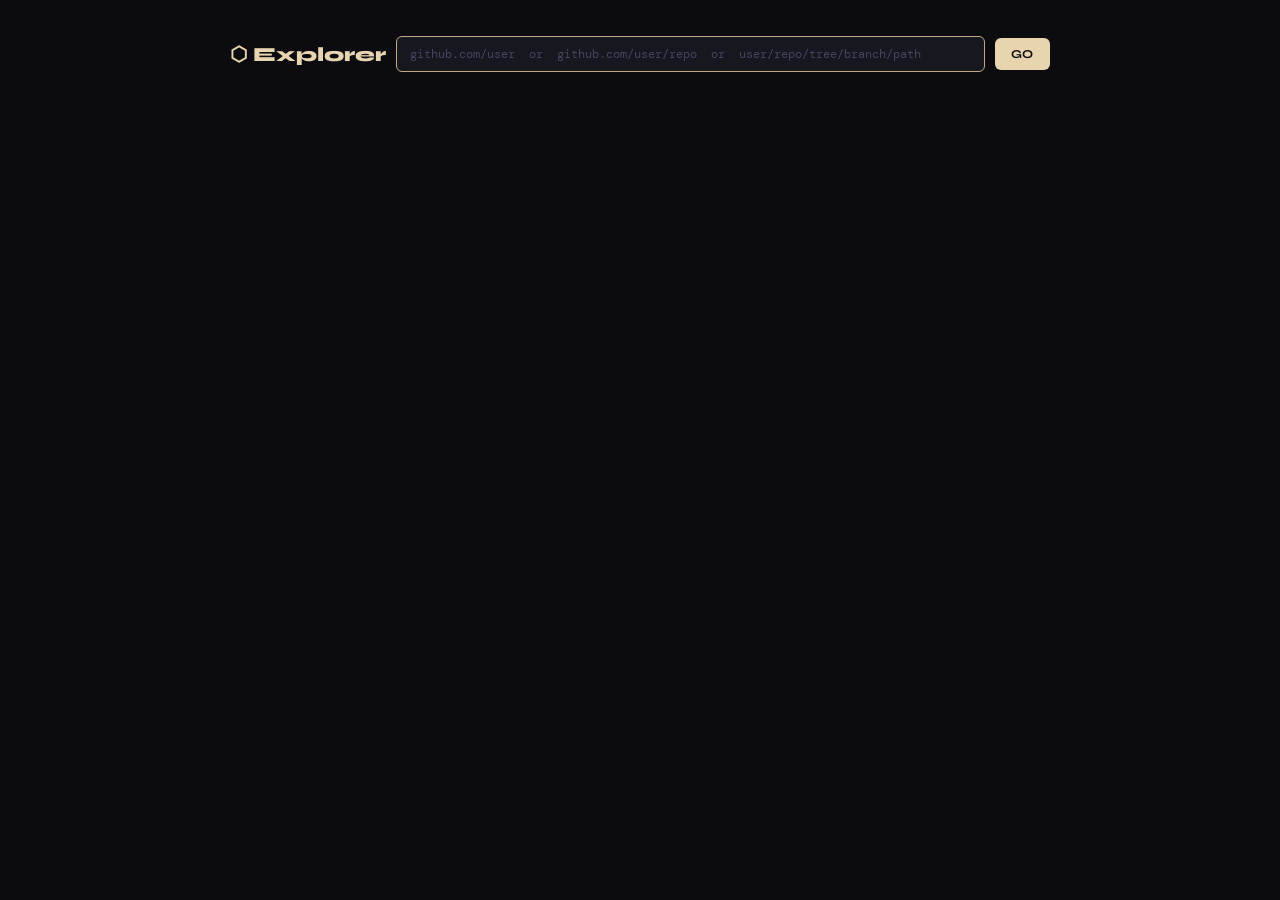
<file: index.html>
<!DOCTYPE html>
<html lang="en">
<head>
<meta charset="UTF-8">
<meta name="viewport" content="width=device-width, initial-scale=1.0">
<title>GitHub Explorer</title>
<link href="https://fonts.googleapis.com/css2?family=DM+Mono:wght@400;500&family=Syne:wght@700;800&display=swap" rel="stylesheet">
<style>
*,*::before,*::after{box-sizing:border-box;margin:0;padding:0}
:root{
  --bg:#0b0b10;--surface:#111118;--card:#17171f;--card-h:#1e1e2a;
  --border:#252535;--border-h:#454565;
  --accent:#e8d5b0;--accent2:#c4a882;
  --text:#f0ede8;--muted:#8a8799;--dim:#444460;
  --blue:#4a8fd4;--green:#5ab87a;--red:#d45a4a;--yellow:#d4a84a;--purple:#9a7ad4;--teal:#4ab8b8;
  --font-head:'Syne',sans-serif;--font-mono:'DM Mono',monospace;
}
body{background:var(--bg);color:var(--text);font-family:var(--font-mono);min-height:100vh;display:flex;flex-direction:column;align-items:center;padding:36px 16px 80px}
.wrap{width:100%;max-width:820px}

/* top bar */
.topbar{display:flex;align-items:center;gap:10px;margin-bottom:28px}
.logo{font-family:var(--font-head);font-size:20px;font-weight:800;color:var(--accent);white-space:nowrap}
.url-input{flex:1;background:var(--card);border:1px solid var(--border);color:var(--text);font-family:var(--font-mono);font-size:12px;padding:9px 13px;border-radius:6px;outline:none;transition:border-color .18s;min-width:0}
.url-input::placeholder{color:var(--dim)}
.url-input:focus{border-color:var(--accent2)}
.go-btn{background:var(--accent);color:#0b0b10;border:none;font-family:var(--font-head);font-size:12px;font-weight:700;letter-spacing:.05em;text-transform:uppercase;padding:9px 16px;border-radius:6px;cursor:pointer;white-space:nowrap;transition:background .15s,transform .1s;flex-shrink:0}
.go-btn:hover{background:var(--accent2)}
.go-btn:active{transform:scale(.97)}
.go-btn:disabled{opacity:.4;cursor:not-allowed;transform:none}

/* breadcrumb */
.breadcrumb{display:flex;align-items:center;flex-wrap:wrap;gap:2px;margin-bottom:16px;font-size:12px;color:var(--muted);min-height:22px}
.crumb{color:var(--muted);cursor:pointer;padding:2px 4px;border-radius:3px;transition:color .15s}
.crumb:hover{color:var(--accent)}
.crumb.active{color:var(--text);cursor:default;pointer-events:none}
.crumb-sep{color:var(--dim);padding:0 2px;user-select:none}

/* status */
.status{display:flex;align-items:center;gap:8px;font-size:12px;color:var(--muted);margin-bottom:14px;min-height:20px}
.dot{width:6px;height:6px;border-radius:50%;background:var(--dim);flex-shrink:0}
.dot.spin{background:var(--accent2);animation:pulse 1s infinite}
.dot.ok{background:var(--green)}
.dot.err{background:var(--red)}
@keyframes pulse{0%,100%{opacity:1}50%{opacity:.25}}

/* error */
.err-box{background:#1a0f0f;border:1px solid #4a1a1a;color:#e87878;border-radius:6px;padding:11px 14px;font-size:12px;margin-bottom:14px;display:none}
.err-box.show{display:block}

/* toolbar */
.toolbar{display:flex;align-items:center;justify-content:space-between;margin-bottom:10px}
.item-count{font-size:12px;color:var(--muted)}
.sort-wrap{display:flex;gap:6px}
.sort-btn{background:none;border:1px solid var(--border);color:var(--muted);font-family:var(--font-mono);font-size:11px;padding:4px 9px;border-radius:4px;cursor:pointer;transition:border-color .15s,color .15s}
.sort-btn.active{border-color:var(--border-h);color:var(--text)}
.sort-btn:hover{border-color:var(--border-h);color:var(--text)}

/* file list table */
.file-table{width:100%;border-collapse:collapse;font-size:13px}
.file-table thead tr{border-bottom:1px solid var(--border)}
.file-table th{text-align:left;font-size:11px;letter-spacing:.08em;text-transform:uppercase;color:var(--dim);padding:6px 10px 8px;font-weight:400}
.file-table th:last-child{text-align:right}
.file-table tbody tr{border-bottom:1px solid var(--border);transition:background .12s;cursor:pointer;animation:fadeUp .2s ease both}
.file-table tbody tr:last-child{border-bottom:none}
.file-table tbody tr:hover{background:var(--card-h)}
.file-table td{padding:9px 10px;vertical-align:middle}
.file-table td:last-child{text-align:right;white-space:nowrap}
@keyframes fadeUp{from{opacity:0;transform:translateY(4px)}to{opacity:1;transform:translateY(0)}}

/* icon cell */
.icon-cell{width:32px;padding-right:4px!important}
.ficon{width:22px;height:22px;border-radius:4px;display:flex;align-items:center;justify-content:center;flex-shrink:0;font-size:13px}

/* name cell */
.fname{font-size:13px;color:var(--text);white-space:nowrap;overflow:hidden;text-overflow:ellipsis;max-width:360px}
.fname.folder{color:var(--blue);font-weight:500}
.fsize{font-size:11px;color:var(--muted)}

/* actions */
.actions{display:flex;gap:5px;justify-content:flex-end}
.abtn{background:var(--surface);border:1px solid var(--border);color:var(--muted);font-family:var(--font-mono);font-size:11px;padding:4px 9px;border-radius:4px;cursor:pointer;text-decoration:none;display:inline-flex;align-items:center;gap:3px;transition:border-color .15s,color .15s;white-space:nowrap}
.abtn:hover{border-color:var(--border-h);color:var(--text)}
.abtn.dl{background:#1e1a0f;border-color:#4a3e20;color:var(--accent2)}
.abtn.dl:hover{border-color:var(--accent);color:var(--accent)}

/* empty */
.empty{text-align:center;padding:60px 0;color:var(--dim);font-size:13px}
.empty-icon{font-size:32px;margin-bottom:10px;opacity:.35}

/* viewer modal */
.modal-bg{position:fixed;inset:0;background:rgba(0,0,0,.82);display:flex;align-items:center;justify-content:center;z-index:1000;padding:20px}
.modal{background:var(--card);border:1px solid var(--border);border-radius:10px;width:100%;max-width:900px;height:90vh;display:flex;flex-direction:column;overflow:hidden}
.modal-head{display:flex;align-items:center;justify-content:space-between;padding:12px 16px;border-bottom:1px solid var(--border);flex-shrink:0;gap:12px}
.modal-title{font-size:13px;color:var(--text);white-space:nowrap;overflow:hidden;text-overflow:ellipsis;flex:1}
.modal-actions{display:flex;gap:6px;flex-shrink:0}
.close-btn{background:none;border:1px solid var(--border);color:var(--muted);font-family:var(--font-mono);font-size:18px;width:30px;height:30px;border-radius:4px;cursor:pointer;display:flex;align-items:center;justify-content:center;flex-shrink:0;transition:border-color .15s,color .15s;line-height:1}
.close-btn:hover{border-color:var(--border-h);color:var(--text)}
.modal-body{flex:1;overflow:auto;display:flex;flex-direction:column;min-height:0}
.modal-body iframe{width:100%;height:100%;border:none;flex:1}
.modal-body img{max-width:100%;max-height:100%;object-fit:contain;display:block;margin:auto;padding:16px}
.modal-body pre{padding:20px;font-size:12px;line-height:1.6;color:var(--text);white-space:pre-wrap;word-break:break-word;overflow:auto;flex:1}
.modal-loading{display:flex;align-items:center;justify-content:center;flex:1;color:var(--muted);font-size:13px;gap:8px}

/* table container with border */
.table-wrap{border:1px solid var(--border);border-radius:8px;overflow:hidden;background:var(--card)}

@media(max-width:540px){
  .topbar{flex-wrap:wrap}
  .fname{max-width:180px}
  .fsize{display:none}
  .actions .abtn:not(.dl){display:none}
}
</style>
</head>
<body>
<div class="wrap">

  <!-- top bar -->
  <div class="topbar">
    <div class="logo">⬡ Explorer</div>
    <input class="url-input" id="url-input" type="text" placeholder="github.com/user  or  github.com/user/repo  or  user/repo/tree/branch/path" spellcheck="false" autocomplete="off"/>
    <button class="go-btn" id="go-btn" onclick="goUrl()">Go</button>
  </div>

  <!-- breadcrumb -->
  <div class="breadcrumb" id="breadcrumb"></div>

  <!-- status -->
  <div class="status" id="status" style="display:none">
    <div class="dot spin" id="dot"></div>
    <span id="status-txt"></span>
  </div>

  <!-- error -->
  <div class="err-box" id="err-box"></div>

  <!-- toolbar -->
  <div class="toolbar" id="toolbar" style="display:none">
    <div class="item-count" id="item-count"></div>
    <div class="sort-wrap">
      <button class="sort-btn active" id="sort-name" onclick="sortBy('name')">Name</button>
      <button class="sort-btn" id="sort-size" onclick="sortBy('size')">Size</button>
      <button class="sort-btn" id="sort-type" onclick="sortBy('type')">Type</button>
    </div>
  </div>

  <!-- file list -->
  <div class="table-wrap" id="table-wrap" style="display:none">
    <table class="file-table">
      <thead><tr>
        <th class="icon-cell"></th>
        <th>Name</th>
        <th>Size</th>
        <th>Actions</th>
      </tr></thead>
      <tbody id="file-tbody"></tbody>
    </table>
    <div class="empty" id="empty" style="display:none">
      <div class="empty-icon">📂</div>
      <div>This directory is empty.</div>
    </div>
  </div>
</div>

<!-- viewer modal -->
<div class="modal-bg" id="modal" style="display:none" onclick="closeModal(event)">
  <div class="modal">
    <div class="modal-head">
      <div class="modal-title" id="modal-title"></div>
      <div class="modal-actions">
        <a class="abtn" id="modal-newtab" href="#" target="_blank" rel="noopener" style="display:none">↗ Open</a>
        <a class="abtn dl" id="modal-dl" href="#" target="_blank" rel="noopener" download>↓ Download</a>
        <button class="close-btn" onclick="closeModalDirect()">×</button>
      </div>
    </div>
    <div class="modal-body" id="modal-body">
      <div class="modal-loading"><span>Loading…</span></div>
    </div>
  </div>
</div>

<script>
// ── state ──────────────────────────────────────────────────────────────────
// mode: 'user' = listing repos for an owner, 'repo' = browsing a repo
let state = { mode:'repo', owner:'', repo:'', branch:'HEAD', path:'' };
let allItems = [];
let sortKey = 'name';
let sortDir = 1; // 1=asc -1=desc

// ── file type helpers ──────────────────────────────────────────────────────
const EXT = {
  pdf:  { label:'PDF',   color:'#d45a4a', bg:'#200f0f', border:'#5a2020', icon:'📄' },
  jpg:  { label:'IMG',   color:'#d4a84a', bg:'#1e1700', border:'#4a3800', icon:'🖼️' },
  jpeg: { label:'IMG',   color:'#d4a84a', bg:'#1e1700', border:'#4a3800', icon:'🖼️' },
  png:  { label:'IMG',   color:'#d4a84a', bg:'#1e1700', border:'#4a3800', icon:'🖼️' },
  gif:  { label:'IMG',   color:'#d4a84a', bg:'#1e1700', border:'#4a3800', icon:'🖼️' },
  webp: { label:'IMG',   color:'#d4a84a', bg:'#1e1700', border:'#4a3800', icon:'🖼️' },
  svg:  { label:'SVG',   color:'#9a7ad4', bg:'#130f1e', border:'#3a2860', icon:'🎨' },
  html: { label:'HTML',  color:'#d45a4a', bg:'#200f0f', border:'#5a2020', icon:'🌐' },
  htm:  { label:'HTML',  color:'#d45a4a', bg:'#200f0f', border:'#5a2020', icon:'🌐' },
  txt:  { label:'TXT',   color:'#8a8799', bg:'#111118', border:'#2a2a3a', icon:'📝' },
  md:   { label:'MD',    color:'#5ab87a', bg:'#0f1a12', border:'#204a28', icon:'📝' },
  json: { label:'JSON',  color:'#d4a84a', bg:'#1e1700', border:'#4a3800', icon:'{ }' },
  js:   { label:'JS',    color:'#d4a84a', bg:'#1e1700', border:'#4a3800', icon:'JS'  },
  css:  { label:'CSS',   color:'#4a8fd4', bg:'#0f1520', border:'#1e3a5a', icon:'CSS' },
  py:   { label:'PY',    color:'#4ab8b8', bg:'#0f1a1a', border:'#1e4a4a', icon:'🐍' },
  mp4:  { label:'VIDEO', color:'#9a7ad4', bg:'#130f1e', border:'#3a2860', icon:'🎬' },
  mp3:  { label:'AUDIO', color:'#9a7ad4', bg:'#130f1e', border:'#3a2860', icon:'🎵' },
};

function getExt(name) { return (name.split('.').pop() || '').toLowerCase(); }

function fileInfo(name) {
  const ext = getExt(name);
  return EXT[ext] || { label: ext.toUpperCase() || 'FILE', color:'#8a8799', bg:'#111118', border:'#2a2a3a', icon:'📄' };
}

function canView(name) {
  const e = getExt(name);
  return ['pdf','jpg','jpeg','png','gif','webp','svg','html','htm','txt','md','json','js','css','py','ts','xml','csv'].includes(e);
}

function isImage(name) { return ['jpg','jpeg','png','gif','webp','svg'].includes(getExt(name)); }
function isText(name) { return ['txt','md','json','js','css','py','ts','xml','csv','sh','yaml','yml','toml','ini','env'].includes(getExt(name)); }
function isPdf(name) { return getExt(name) === 'pdf'; }
function isHtml(name) { return ['html','htm'].includes(getExt(name)); }

function fmt(bytes) {
  if (!bytes) return '—';
  if (bytes < 1024) return bytes + ' B';
  if (bytes < 1048576) return (bytes/1024).toFixed(1) + ' KB';
  return (bytes/1048576).toFixed(2) + ' MB';
}

// ── URL parsing ────────────────────────────────────────────────────────────
function parseUrl(input) {
  if (!input) return null;
  input = input.trim().replace(/\/$/, '');
  const clean = input
    .replace(/^https?:\/\/(www\.)?github\.com\//, '')
    .replace(/^github\.com\//, '');
  const treeM = clean.match(/^([^/]+)\/([^/]+)\/tree\/([^/]+)\/?(.*)$/);
  if (treeM) return { mode:'repo', owner:treeM[1], repo:treeM[2], branch:treeM[3], path:treeM[4]||'' };
  const repoM = clean.match(/^([^/]+)\/([^/]+)$/);
  if (repoM) return { mode:'repo', owner:repoM[1], repo:repoM[2], branch:'HEAD', path:'' };
  const userM = clean.match(/^([^/]+)$/);
  if (userM) return { mode:'user', owner:userM[1], repo:'', branch:'HEAD', path:'' };
  return null;
}

function autoDetect() {
  const loc = window.location;
  const ghio = loc.hostname.match(/^([^.]+)\.github\.io$/);
  if (ghio) {
    const owner = ghio[1];
    const parts = loc.pathname.replace(/^\//, '').split('/');
    const repo = parts[0] || '';
    const dirParts = parts.slice(1, -1);
    return { owner, repo, branch:'HEAD', path: dirParts.join('/') };
  }
  if (loc.hostname === 'raw.githubusercontent.com') {
    const parts = loc.pathname.replace(/^\//, '').split('/');
    return { owner:parts[0], repo:parts[1], branch:parts[2], path: parts.slice(3,-1).join('/') };
  }
  return null;
}

// ── status helpers ─────────────────────────────────────────────────────────
function setStatus(state_, txt) {
  const s = document.getElementById('status');
  s.style.display = 'flex';
  document.getElementById('dot').className = 'dot ' + state_;
  document.getElementById('status-txt').textContent = txt;
}
function hideStatus() { document.getElementById('status').style.display = 'none'; }
function showErr(msg) { const b=document.getElementById('err-box'); b.textContent=msg; b.classList.add('show'); }
function clearErr() { document.getElementById('err-box').classList.remove('show'); }

// ── breadcrumb ─────────────────────────────────────────────────────────────
function renderBreadcrumb() {
  const bc = document.getElementById('breadcrumb');
  bc.innerHTML = '';
  const parts = [];

  // owner crumb — always clickable (goes to user repos view)
  parts.push({ label: state.owner, action: () => loadUser() });

  if (state.mode === 'repo') {
    // repo crumb
    parts.push({ label: state.repo, action: () => { state.path = ''; loadDir(); } });
    if (state.path) {
      const segs = state.path.split('/').filter(Boolean);
      let built = '';
      segs.forEach(seg => {
        built = built ? built + '/' + seg : seg;
        const p = built;
        parts.push({ label: seg, action: () => navigate(p) });
      });
    }
  }

  parts.forEach((p, i) => {
    const span = document.createElement('span');
    span.textContent = p.label;
    if (i === parts.length - 1) {
      span.className = 'crumb active';
    } else {
      span.className = 'crumb';
      span.onclick = p.action;
    }
    bc.appendChild(span);
    if (i < parts.length - 1) {
      const sep = document.createElement('span');
      sep.className = 'crumb-sep';
      sep.textContent = '/';
      bc.appendChild(sep);
    }
  });
}

// ── sorting ────────────────────────────────────────────────────────────────
function sortBy(key) {
  if (sortKey === key) sortDir *= -1;
  else { sortKey = key; sortDir = 1; }
  ['name','size','type'].forEach(k => {
    document.getElementById('sort-'+k).classList.toggle('active', k === key);
  });
  renderItems();
}

function sortedItems() {
  if (state.mode === 'user') {
    return [...allItems].sort((a, b) => {
      if (sortKey === 'name') return sortDir * a.name.localeCompare(b.name);
      if (sortKey === 'size') return sortDir * ((a.stargazers_count||0) - (b.stargazers_count||0));
      if (sortKey === 'type') return sortDir * (a.language||'').localeCompare(b.language||'');
      return 0;
    });
  }
  return [...allItems].sort((a, b) => {
    // folders always first
    if (a.type !== b.type) return a.type === 'dir' ? -1 : 1;
    if (sortKey === 'name') return sortDir * a.name.localeCompare(b.name);
    if (sortKey === 'size') return sortDir * ((a.size||0) - (b.size||0));
    if (sortKey === 'type') {
      const ea = a.type === 'dir' ? '' : getExt(a.name);
      const eb = b.type === 'dir' ? '' : getExt(b.name);
      return sortDir * ea.localeCompare(eb);
    }
    return 0;
  });
}

// ── render items ───────────────────────────────────────────────────────────
function renderItems() {
  const tbody = document.getElementById('file-tbody');
  tbody.innerHTML = '';
  const items = sortedItems();

  document.getElementById('item-count').textContent =
    items.length + ' item' + (items.length !== 1 ? 's' : '');

  if (items.length === 0) {
    document.getElementById('empty').style.display = 'block';
    return;
  }
  document.getElementById('empty').style.display = 'none';

  // "go up" row
  if (state.mode === 'user') {
    // no up row at user level
  } else if (state.path) {
    // go up within repo
    const upParts = state.path.split('/').filter(Boolean);
    upParts.pop();
    const upPath = upParts.join('/');
    const tr = document.createElement('tr');
    tr.style.animationDelay = '0ms';
    tr.innerHTML = `
      <td class="icon-cell"><div class="ficon" style="font-size:16px">⬆️</div></td>
      <td><div class="fname folder">..</div></td>
      <td><span class="fsize">Parent folder</span></td>
      <td></td>
    `;
    tr.onclick = () => navigate(upPath);
    tbody.appendChild(tr);
  } else {
    // at repo root — go up to user repos
    const tr = document.createElement('tr');
    tr.style.animationDelay = '0ms';
    tr.innerHTML = `
      <td class="icon-cell"><div class="ficon" style="font-size:16px">⬆️</div></td>
      <td><div class="fname folder">..</div></td>
      <td><span class="fsize">${state.owner}</span></td>
      <td></td>
    `;
    tr.onclick = () => loadUser();
    tbody.appendChild(tr);
  }

  items.forEach((item, i) => {
    const tr = document.createElement('tr');
    tr.style.animationDelay = (i * 20) + 'ms';

    if (state.mode === 'user') {
      // repo listing row
      const desc = item.description ? `<span class="fsize" style="display:block;margin-top:2px;white-space:normal;max-width:340px">${item.description}</span>` : '';
      const lang = item.language ? `<span class="fsize">${item.language}</span>` : '<span class="fsize">—</span>';
      tr.innerHTML = `
        <td class="icon-cell"><div class="ficon" style="font-size:18px">${item.fork ? '🍴' : '📦'}</div></td>
        <td><div class="fname folder" title="${item.name}">${item.name}</div>${desc}</td>
        <td>${lang}</td>
        <td><div class="actions"><span class="abtn">Open →</span></div></td>
      `;
      tr.onclick = () => openRepo(item.name, item.default_branch || 'HEAD');
    } else if (item.type === 'dir') {
      tr.innerHTML = `
        <td class="icon-cell"><div class="ficon" style="font-size:18px">📁</div></td>
        <td><div class="fname folder" title="${item.name}">${item.name}</div></td>
        <td><span class="fsize">Folder</span></td>
        <td><div class="actions"><span class="abtn">Open →</span></div></td>
      `;
      tr.onclick = () => navigate(item.path);
    } else {
      const info = fileInfo(item.name);
      const viewable = canView(item.name);
      const rawUrl = item.download_url || '';

      tr.innerHTML = `
        <td class="icon-cell">
          <div class="ficon" style="background:${info.bg};border:1px solid ${info.border};font-size:11px;color:${info.color};font-family:var(--font-mono);font-weight:500">
            ${info.label.length <= 3 ? info.label : info.icon}
          </div>
        </td>
        <td><div class="fname" title="${item.name}">${item.name}</div></td>
        <td><span class="fsize">${fmt(item.size)}</span></td>
        <td>
          <div class="actions">
            ${viewable ? `<button class="abtn" onclick="openViewer(event, '${escQ(item.name)}', '${escQ(rawUrl)}')">View</button>` : ''}
            ${rawUrl ? `<a class="abtn dl" href="${rawUrl}" download target="_blank" rel="noopener" onclick="event.stopPropagation()">↓</a>` : ''}
          </div>
        </td>
      `;
      if (item.type === 'file') {
        tr.onclick = (e) => {
          if (e.target.closest('.abtn')) return;
          if (viewable) openViewer(e, item.name, rawUrl);
        };
      }
    }
    tbody.appendChild(tr);
  });
}

function escQ(s) { return (s||'').replace(/'/g, "\\'"); }

// ── navigate ───────────────────────────────────────────────────────────────
function navigate(newPath) {
  state.path = newPath;
  loadDir();
}

function openRepo(repoName, branch) {
  state.mode = 'repo';
  state.repo = repoName;
  state.branch = branch || 'HEAD';
  state.path = '';
  loadDir();
}

// ── load user repos ─────────────────────────────────────────────────────────
async function loadUser() {
  clearErr();
  document.getElementById('table-wrap').style.display = 'none';
  document.getElementById('toolbar').style.display = 'none';

  state.mode = 'user';
  state.repo = '';
  state.path = '';

  renderBreadcrumb();
  setStatus('spin', 'Loading repos…');

  document.getElementById('url-input').value = `github.com/${state.owner}`;
  document.title = state.owner + ' — GitHub Explorer';

  try {
    const res = await fetch(`https://api.github.com/users/${state.owner}/repos?per_page=100&sort=updated`, {
      headers: { Accept: 'application/vnd.github.v3+json' }
    });
    if (!res.ok) {
      if (res.status === 404) throw new Error('User not found.');
      if (res.status === 403) throw new Error('GitHub API rate limit hit. Wait a minute and try again.');
      throw new Error('GitHub API error: ' + res.status);
    }
    allItems = await res.json();
    setStatus('ok', `${allItems.length} repositor${allItems.length !== 1 ? 'ies' : 'y'}`);
    document.getElementById('toolbar').style.display = 'flex';
    document.getElementById('table-wrap').style.display = 'block';
    renderItems();
  } catch(err) {
    setStatus('err', 'Failed to load.');
    showErr(err.message);
  }
}

// ── load directory ─────────────────────────────────────────────────────────
async function loadDir() {
  clearErr();
  document.getElementById('table-wrap').style.display = 'none';
  document.getElementById('toolbar').style.display = 'none';

  renderBreadcrumb();
  setStatus('spin', 'Loading…');

  // update URL input to reflect current path
  const displayUrl = state.path
    ? `github.com/${state.owner}/${state.repo}/tree/${state.branch}/${state.path}`
    : `github.com/${state.owner}/${state.repo}`;
  document.getElementById('url-input').value = displayUrl;
  document.title = (state.path || state.repo) + ' — GitHub Explorer';

  const apiPath = state.path || '';
  const url = `https://api.github.com/repos/${state.owner}/${state.repo}/contents/${apiPath}?ref=${state.branch}`;

  try {
    const res = await fetch(url, { headers:{ Accept:'application/vnd.github.v3+json' } });
    if (!res.ok) {
      if (res.status === 404) throw new Error('Not found. Make sure the repo is public and the path exists.');
      if (res.status === 403) throw new Error('GitHub API rate limit hit. Wait a minute and try again.');
      throw new Error('GitHub API error: ' + res.status);
    }
    const data = await res.json();
    allItems = Array.isArray(data) ? data : [data];

    const dirs = allItems.filter(x => x.type === 'dir').length;
    const files = allItems.filter(x => x.type === 'file').length;
    setStatus('ok', `${dirs} folder${dirs!==1?'s':''}, ${files} file${files!==1?'s':''}`);

    document.getElementById('toolbar').style.display = 'flex';
    document.getElementById('table-wrap').style.display = 'block';
    renderItems();
  } catch(err) {
    setStatus('err', 'Failed to load.');
    showErr(err.message);
  }
}

// ── viewer modal ───────────────────────────────────────────────────────────
async function openViewer(e, name, rawUrl) {
  if (e) e.stopPropagation();
  const modal = document.getElementById('modal');
  const body = document.getElementById('modal-body');
  const newTabBtn = document.getElementById('modal-newtab');
  document.getElementById('modal-title').textContent = name;
  document.getElementById('modal-dl').href = rawUrl;
  const filePath = state.path ? state.path + '/' + name : name;
  const ghPagesUrl = `https://${state.owner}.github.io/${state.repo}/${filePath}`;
  newTabBtn.href = ghPagesUrl;
  newTabBtn.style.display = 'inline-flex';
  body.innerHTML = '<div class="modal-loading"><span>Loading…</span></div>';
  modal.style.display = 'flex';
  document.body.style.overflow = 'hidden';

  if (isPdf(name)) {
    body.innerHTML = `<iframe src="https://docs.google.com/viewer?url=${encodeURIComponent(rawUrl)}&embedded=true" allowfullscreen></iframe>`;
  } else if (isImage(name)) {
    body.innerHTML = `<img src="${rawUrl}" alt="${name}" onerror="this.alt='Failed to load image'"/>`;
  } else if (isHtml(name) || isText(name)) {
    try {
      const res = await fetch(rawUrl);
      if (!res.ok) throw new Error('Failed');
      const text = await res.text();
      const pre = document.createElement('pre');
      pre.textContent = text;
      body.innerHTML = '';
      body.appendChild(pre);
    } catch {
      body.innerHTML = `<div class="modal-loading">Failed to load file content.</div>`;
    }
  } else {
    body.innerHTML = `<div class="modal-loading">Preview not available for this file type.</div>`;
  }
}

function closeModal(e) {
  if (e.target === document.getElementById('modal')) closeModalDirect();
}
function closeModalDirect() {
  document.getElementById('modal').style.display = 'none';
  document.getElementById('modal-body').innerHTML = '';
  document.body.style.overflow = '';
}
document.addEventListener('keydown', e => { if (e.key === 'Escape') closeModalDirect(); });

// ── go button / input ──────────────────────────────────────────────────────
function goUrl() {
  const input = document.getElementById('url-input').value.trim();
  const parsed = parseUrl(input);
  if (!parsed) { clearErr(); showErr('Could not parse URL. Try: github.com/user  or  github.com/user/repo'); return; }
  state = parsed;
  if (state.mode === 'user') loadUser();
  else loadDir();
}
document.getElementById('url-input').addEventListener('keydown', e => { if (e.key === 'Enter') goUrl(); });

// ── boot ───────────────────────────────────────────────────────────────────
(function boot() {
  const auto = autoDetect();
  if (auto) {
    state = auto;
    loadDir();
  } else {
    // just show the input bar ready to type
    document.getElementById('url-input').focus();
  }
})();
</script>
</body>
</html>
</file>
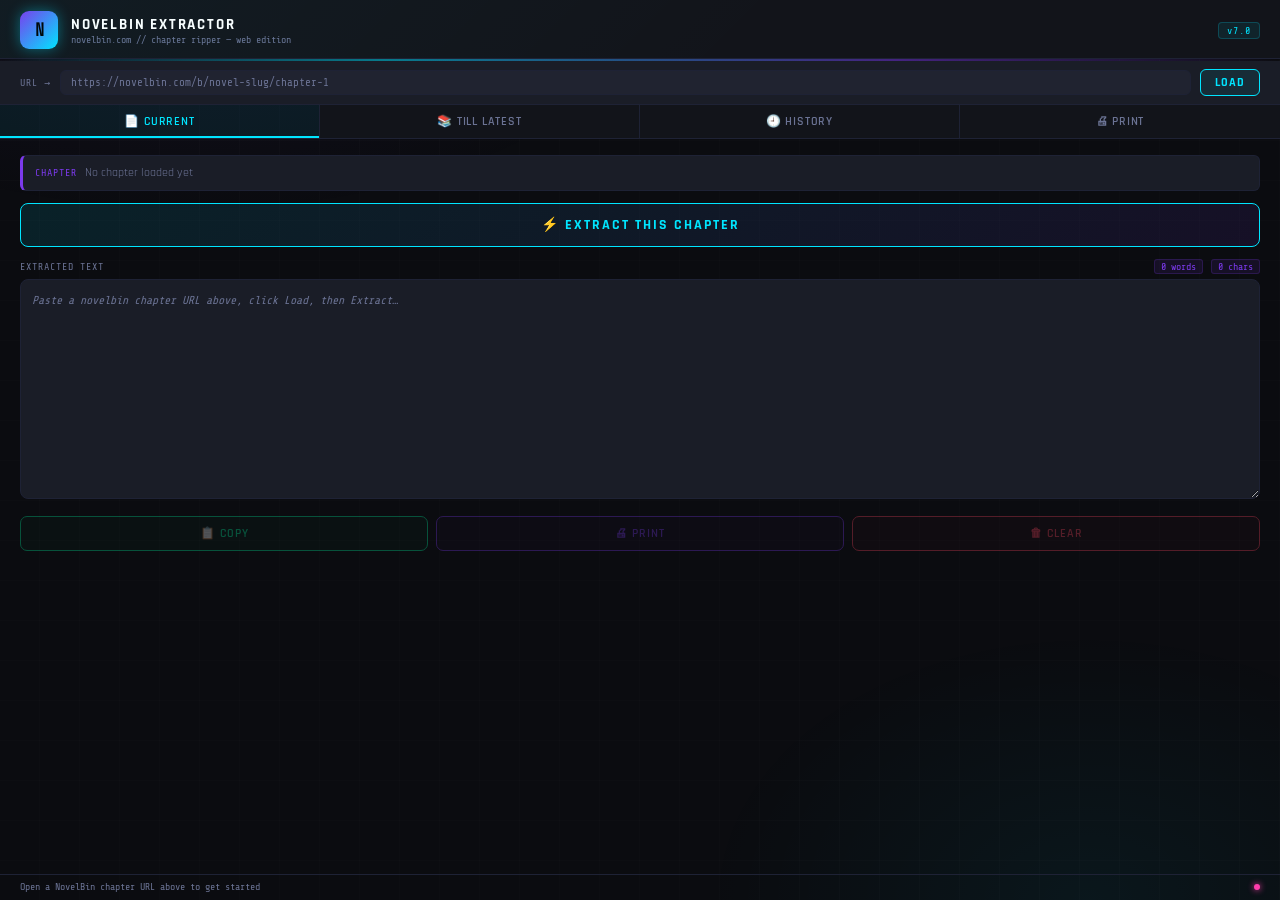
<file: extension/index.html>
<!DOCTYPE html>
<html lang="en">
<head>
  <meta charset="UTF-8" />
  <meta name="viewport" content="width=device-width, initial-scale=1.0" />
  <title>NovelBin — Chapter Extractor</title>
  <link rel="preconnect" href="https://fonts.googleapis.com" />
  <link href="https://fonts.googleapis.com/css2?family=Share+Tech+Mono&family=Rajdhani:wght@400;500;600;700&display=swap" rel="stylesheet" />

  <style id="printStyles">
    @media print {
      * { -webkit-print-color-adjust: exact !important; print-color-adjust: exact !important; }
      body > *:not(#printRoot) { display: none !important; }
      #printRoot {
        display: block !important; position: static !important; width: 100% !important;
        background: #fff !important; color: #000 !important;
        font-family: var(--pf, 'Georgia, serif') !important; font-size: var(--ps, 11pt) !important;
        line-height: var(--pl, 1.6) !important; padding: 0 !important; margin: 0 !important;
      }
      #printRoot .print-chapter { page-break-after: var(--pb, auto); margin-bottom: 0; }
      #printRoot .print-chapter-title { font-family: var(--pf, 'Georgia, serif') !important; font-size: calc(var(--ps, 11pt) + 2pt) !important; font-weight: bold; border-bottom: 1px solid #ccc; padding-bottom: 4pt; margin-bottom: 10pt; }
      #printRoot .print-para { margin-bottom: 6pt; text-align: justify; }
      #printRoot .print-divider { border: none; border-top: 1px dashed #999; margin: 10pt 0; }
      #printRoot.two-col { column-count: 2; column-gap: 20pt; }
      #printRoot.two-col .print-chapter-title { column-span: all; }
    }
  </style>

  <style>
    :root {
      --bg:       #0b0c10;
      --surface:  #12141a;
      --surface2: #1a1d27;
      --surface3: #202330;
      --border:   #1e2235;
      --accent:   #00e5ff;
      --accent2:  #7c3aed;
      --accent3:  #ff3cac;
      --success:  #00f5a0;
      --error:    #ff4560;
      --warn:     #ffb300;
      --text:     #cdd6f4;
      --muted:    #6b7394;
      --bookmark: #f59e0b;
      --ff:       'Rajdhani', sans-serif;
      --mono:     'Share Tech Mono', monospace;
    }
    *, *::before, *::after { box-sizing: border-box; margin: 0; padding: 0; }
    html, body { height: 100%; overflow: hidden; }
    body { background: var(--bg); color: var(--text); font-family: var(--ff); font-size: 14px; display: flex; flex-direction: column; }
    body::before {
      content: ''; position: fixed; inset: 0; z-index: 0; pointer-events: none;
      background: radial-gradient(ellipse 60% 40% at 15% 0%, rgba(124,58,237,.06) 0%, transparent 60%), radial-gradient(ellipse 50% 50% at 85% 100%, rgba(0,229,255,.05) 0%, transparent 60%), repeating-linear-gradient(0deg, transparent, transparent 39px, rgba(255,255,255,.012) 39px, rgba(255,255,255,.012) 40px), repeating-linear-gradient(90deg, transparent, transparent 39px, rgba(255,255,255,.012) 39px, rgba(255,255,255,.012) 40px);
    }

    /* HEADER */
    #appHeader { position: relative; z-index: 10; flex-shrink: 0; background: var(--surface); border-bottom: 1px solid var(--border); padding: 11px 20px 9px; display: flex; align-items: center; gap: 13px; }
    #appHeader::before { content: ''; position: absolute; inset: 0; background: linear-gradient(135deg, rgba(0,229,255,.04), transparent 60%); pointer-events: none; }
    .logo-mark { width: 38px; height: 38px; flex-shrink: 0; border-radius: 9px; background: linear-gradient(135deg, var(--accent2), var(--accent)); display: flex; align-items: center; justify-content: center; font-family: var(--mono); font-size: 17px; font-weight: 700; color: #000; box-shadow: 0 0 14px rgba(0,229,255,.4); }
    .header-text h1 { font-size: 15px; font-weight: 700; letter-spacing: 1.8px; text-transform: uppercase; color: #fff; }
    .header-text p  { font-size: 10px; color: var(--muted); font-family: var(--mono); }
    .ver-badge { margin-left: auto; font-family: var(--mono); font-size: 10px; color: var(--accent); background: rgba(0,229,255,.08); border: 1px solid rgba(0,229,255,.2); border-radius: 4px; padding: 2px 8px; letter-spacing: 1px; }
    .scanline { height: 2px; flex-shrink: 0; background: linear-gradient(90deg, transparent, var(--accent) 30%, var(--accent2) 70%, transparent); opacity: 0.5; }

    /* URL BAR */
    #urlBar { position: relative; z-index: 10; flex-shrink: 0; background: var(--surface2); border-bottom: 1px solid var(--border); padding: 8px 20px; display: flex; align-items: center; gap: 9px; }
    .url-label { font-family: var(--mono); font-size: 10px; color: var(--muted); letter-spacing: 1px; white-space: nowrap; }
    #urlInput { flex: 1; background: var(--surface3); border: 1px solid var(--border); border-radius: 6px; color: var(--text); font-family: var(--mono); font-size: 11px; padding: 5px 10px; outline: none; transition: border-color .2s; }
    #urlInput:focus { border-color: rgba(0,229,255,.35); }
    #urlInput::placeholder { color: var(--muted); }
    .url-go { padding: 5px 14px; border-radius: 6px; border: 1px solid var(--accent); background: rgba(0,229,255,.08); color: var(--accent); font-family: var(--ff); font-size: 12px; font-weight: 700; letter-spacing: 1px; text-transform: uppercase; cursor: pointer; transition: all .2s; white-space: nowrap; }
    .url-go:hover { background: rgba(0,229,255,.18); box-shadow: 0 0 10px rgba(0,229,255,.3); }

    /* NAV TABS */
    #navTabs { position: relative; z-index: 10; flex-shrink: 0; display: grid; grid-template-columns: repeat(4, 1fr); border-bottom: 1px solid var(--border); }
    .nav-tab { padding: 9px 6px; background: var(--surface); border: none; color: var(--muted); font-family: var(--ff); font-size: 12px; font-weight: 600; letter-spacing: .8px; text-transform: uppercase; cursor: pointer; transition: all .2s; display: flex; align-items: center; justify-content: center; gap: 5px; border-right: 1px solid var(--border); }
    .nav-tab:last-child { border-right: none; }
    .nav-tab.active { background: rgba(0,229,255,.07); color: var(--accent); box-shadow: inset 0 -2px 0 var(--accent); }
    .nav-tab:hover:not(.active) { background: rgba(255,255,255,.03); color: var(--text); }

    /* WORKSPACE */
    #workspace { position: relative; z-index: 1; flex: 1; overflow: hidden; display: flex; }
    .panel { display: none; flex-direction: column; gap: 12px; padding: 16px 20px; overflow-y: auto; flex: 1; }
    .panel.active { display: flex; }
    .panel::-webkit-scrollbar { width: 4px; }
    .panel::-webkit-scrollbar-thumb { background: var(--border); border-radius: 4px; }

    /* FORM ELEMENTS */
    .section-label { font-family: var(--mono); font-size: 10px; color: var(--muted); letter-spacing: 1.2px; text-transform: uppercase; margin-bottom: 5px; }
    .chapter-info { background: var(--surface2); border: 1px solid var(--border); border-left: 3px solid var(--accent2); border-radius: 6px; padding: 9px 12px; min-height: 34px; display: flex; align-items: center; gap: 8px; }
    .ci-label { font-family: var(--mono); font-size: 10px; color: var(--accent2); letter-spacing: 1px; text-transform: uppercase; flex-shrink: 0; }
    .ci-val { font-size: 12px; font-weight: 600; color: var(--text); line-height: 1.3; font-style: italic; }
    .ci-val:empty::before { content: attr(data-ph); color: var(--muted); font-style: normal; font-weight: 400; }

    /* BUTTONS */
    .primary-btn { width: 100%; padding: 12px; background: linear-gradient(135deg, rgba(0,229,255,.1), rgba(124,58,237,.1)); border: 1px solid var(--accent); border-radius: 8px; color: var(--accent); font-family: var(--ff); font-size: 14px; font-weight: 700; letter-spacing: 2px; text-transform: uppercase; cursor: pointer; transition: all .2s; }
    .primary-btn:hover:not(:disabled) { box-shadow: 0 0 14px rgba(0,229,255,.4); color: #fff; transform: translateY(-1px); }
    .primary-btn:disabled { opacity: .35; cursor: not-allowed; transform: none; }

    .bulk-grid { display: grid; grid-template-columns: 1fr 1fr; gap: 9px; }
    .bulk-btn { padding: 12px 10px; border-radius: 8px; font-family: var(--ff); font-size: 13px; font-weight: 700; letter-spacing: 1px; text-transform: uppercase; cursor: pointer; transition: all .2s; border: 1px solid; display: flex; align-items: center; justify-content: center; gap: 7px; }
    .bulk-btn.start { background: rgba(255,179,0,.08); border-color: var(--warn); color: var(--warn); }
    .bulk-btn.start:hover:not(:disabled) { background: rgba(255,179,0,.18); box-shadow: 0 0 12px rgba(255,179,0,.25); }
    .bulk-btn.stop  { background: rgba(255,69,96,.08); border-color: var(--error); color: var(--error); }
    .bulk-btn.stop:hover:not(:disabled)  { background: rgba(255,69,96,.18); box-shadow: 0 0 12px rgba(255,69,96,.25); }
    .bulk-btn:disabled { opacity: .3; cursor: not-allowed; }

    .actions { display: grid; grid-template-columns: repeat(3, 1fr); gap: 8px; }
    .action-btn { padding: 9px; border-radius: 7px; font-family: var(--ff); font-size: 12px; font-weight: 600; letter-spacing: 1px; text-transform: uppercase; cursor: pointer; transition: all .2s; border: 1px solid; display: flex; align-items: center; justify-content: center; gap: 5px; }
    .action-btn.copy  { background: rgba(0,245,160,.08);  border-color: var(--success); color: var(--success); }
    .action-btn.copy:hover:not(:disabled)  { background: rgba(0,245,160,.18); }
    .action-btn.print { background: rgba(124,58,237,.08); border-color: var(--accent2); color: var(--accent2); }
    .action-btn.print:hover:not(:disabled) { background: rgba(124,58,237,.18); box-shadow: 0 0 10px rgba(124,58,237,.25); }
    .action-btn.clear { background: rgba(255,69,96,.08);  border-color: var(--error);   color: var(--error); }
    .action-btn.clear:hover:not(:disabled) { background: rgba(255,69,96,.18); }
    .action-btn:disabled { opacity: .3; cursor: not-allowed; }

    /* PROGRESS */
    .progress-wrap { display: none; flex-direction: column; gap: 6px; }
    .progress-wrap.show { display: flex; }
    .progress-top { display: flex; justify-content: space-between; align-items: center; }
    .progress-label  { font-family: var(--mono); font-size: 11px; color: var(--warn); }
    .chapter-counter { font-family: var(--mono); font-size: 11px; color: var(--accent2); }
    .progress-bar-track { height: 4px; background: var(--surface2); border-radius: 4px; overflow: hidden; border: 1px solid var(--border); }
    .progress-bar-fill  { height: 100%; border-radius: 4px; background-image: linear-gradient(90deg, var(--accent2) 0%, var(--accent) 50%, var(--accent2) 100%); background-size: 200% 100%; transition: width .4s ease; }
    .progress-bar-fill.animated { animation: shimmer 1.5s linear infinite; }
    @keyframes shimmer { 0% { background-position: 200% 0; } 100% { background-position: -200% 0; } }
    .progress-current { font-family: var(--mono); font-size: 10px; color: var(--muted); white-space: nowrap; overflow: hidden; text-overflow: ellipsis; }

    /* CANVAS STATUS */
    .canvas-indicator { display: flex; align-items: center; gap: 10px; background: rgba(255,179,0,.07); border: 1px solid rgba(255,179,0,.25); border-radius: 8px; padding: 9px 13px; }
    .canvas-pulse { width: 10px; height: 10px; border-radius: 50%; flex-shrink: 0; background: var(--warn); box-shadow: 0 0 8px var(--warn); animation: bgpulse 1.2s ease-in-out infinite; }
    @keyframes bgpulse { 0%,100% { opacity: 1; transform: scale(1); } 50% { opacity: .4; transform: scale(.75); } }
    .canvas-text { font-family: var(--mono); font-size: 11px; color: var(--warn); letter-spacing: .5px; flex: 1; }
    .canvas-hint { font-family: var(--mono); font-size: 10px; color: var(--muted); white-space: nowrap; }

    /* LOADER */
    .loader { display: none; align-items: center; justify-content: center; gap: 10px; padding: 2px 0; }
    .spinner { width: 16px; height: 16px; border: 2px solid rgba(0,229,255,.15); border-top-color: var(--accent); border-radius: 50%; animation: spin .7s linear infinite; }
    @keyframes spin { to { transform: rotate(360deg); } }
    .loader-text { font-family: var(--mono); font-size: 11px; color: var(--accent); letter-spacing: 1.5px; animation: pulse 1s ease-in-out infinite; }
    @keyframes pulse { 0%,100% { opacity: 1; } 50% { opacity: .35; } }

    /* STATUS */
    .status { display: none; padding: 7px 12px; border-radius: 6px; font-family: var(--mono); font-size: 11px; letter-spacing: .5px; border-left: 3px solid; }
    .status.success { background: rgba(0,245,160,.08);  border-color: var(--success); color: var(--success); }
    .status.error   { background: rgba(255,69,96,.08);  border-color: var(--error);   color: var(--error); }
    .status.info    { background: rgba(0,229,255,.08);  border-color: var(--accent);  color: var(--accent); }
    .status.warn    { background: rgba(255,179,0,.08);  border-color: var(--warn);    color: var(--warn); }

    /* TEXTAREA */
    .output-header { display: flex; align-items: center; justify-content: space-between; margin-bottom: 5px; }
    .output-label  { font-family: var(--mono); font-size: 10px; color: var(--muted); letter-spacing: 1px; text-transform: uppercase; }
    .stats { display: flex; gap: 8px; }
    .stat  { font-family: var(--mono); font-size: 10px; color: var(--accent2); background: rgba(124,58,237,.1); border: 1px solid rgba(124,58,237,.2); border-radius: 3px; padding: 1px 6px; }
    textarea.main-out { width: 100%; height: 220px; background: var(--surface2); border: 1px solid var(--border); border-radius: 8px; color: var(--text); font-family: var(--mono); font-size: 11.5px; line-height: 1.7; padding: 11px; resize: vertical; outline: none; transition: border-color .2s; }
    textarea.main-out:focus { border-color: rgba(0,229,255,.3); }
    textarea.main-out::placeholder { color: var(--muted); font-style: italic; }

    /* ══════ BULK MODE SWITCHER (NEW) ══════ */
    .bulk-mode-switcher {
      display: grid; grid-template-columns: 1fr 1fr;
      background: var(--surface3); border: 1px solid var(--border); border-radius: 8px; overflow: hidden;
    }
    .bulk-mode-btn {
      padding: 8px 10px; background: transparent; border: none; color: var(--muted);
      font-family: var(--ff); font-size: 12px; font-weight: 600; letter-spacing: .8px;
      text-transform: uppercase; cursor: pointer; transition: all .2s;
      display: flex; align-items: center; justify-content: center; gap: 6px;
    }
    .bulk-mode-btn:first-child { border-right: 1px solid var(--border); }
    .bulk-mode-btn.active { background: rgba(0,229,255,.08); color: var(--accent); box-shadow: inset 0 -2px 0 var(--accent); }
    .bulk-mode-btn:hover:not(.active) { background: rgba(255,255,255,.03); color: var(--text); }

    /* URL LIST PANEL */
    .url-list-panel {
      display: none; flex-direction: column; gap: 8px;
      background: var(--surface2); border: 1px solid var(--border);
      border-left: 3px solid var(--accent3); border-radius: 8px; padding: 10px 12px;
    }
    .url-list-panel.visible { display: flex; }
    .url-list-header { display: flex; align-items: center; justify-content: space-between; }
    .url-list-title { font-family: var(--mono); font-size: 10px; color: var(--accent3); letter-spacing: 1.2px; text-transform: uppercase; }
    .url-list-meta  { font-family: var(--mono); font-size: 10px; color: var(--muted); }

    textarea.url-list-input {
      width: 100%; height: 100px; background: var(--surface3); border: 1px solid var(--border);
      border-radius: 6px; color: var(--text); font-family: var(--mono); font-size: 10.5px;
      line-height: 1.6; padding: 8px 10px; resize: vertical; outline: none; transition: border-color .2s;
    }
    textarea.url-list-input:focus { border-color: rgba(255,60,172,.35); }
    textarea.url-list-input::placeholder { color: var(--muted); font-style: italic; font-size: 10px; }

    .url-list-hint { font-family: var(--mono); font-size: 10px; color: var(--muted); line-height: 1.6; }
    .url-list-hint span { color: var(--accent3); }

    .url-list-actions { display: flex; gap: 7px; }
    .url-list-action-btn {
      padding: 5px 12px; border-radius: 5px; border: 1px solid;
      font-family: var(--ff); font-size: 11px; font-weight: 600; letter-spacing: .8px;
      text-transform: uppercase; cursor: pointer; transition: all .2s;
    }
    .url-list-action-btn.validate { background: rgba(0,229,255,.07); border-color: var(--accent); color: var(--accent); }
    .url-list-action-btn.validate:hover { background: rgba(0,229,255,.15); }
    .url-list-action-btn.clear-urls { background: rgba(255,69,96,.07); border-color: var(--error); color: var(--error); }
    .url-list-action-btn.clear-urls:hover { background: rgba(255,69,96,.15); }

    .url-list-validated {
      display: none; flex-direction: column; gap: 4px;
      background: var(--surface3); border: 1px solid rgba(0,245,160,.15);
      border-radius: 6px; padding: 8px 10px; max-height: 80px; overflow-y: auto;
    }
    .url-list-validated.visible { display: flex; }
    .url-list-validated::-webkit-scrollbar { width: 3px; }
    .url-list-validated::-webkit-scrollbar-thumb { background: var(--border); }
    .url-validated-item { display: flex; align-items: center; gap: 7px; }
    .url-validated-num  { font-family: var(--mono); font-size: 9px; color: var(--muted); min-width: 18px; }
    .url-validated-url  { font-family: var(--mono); font-size: 10px; color: var(--success); flex: 1; overflow: hidden; text-overflow: ellipsis; white-space: nowrap; }
    .url-validated-bad  { color: var(--error) !important; }

    /* HISTORY */
    .hist-header { display: flex; align-items: center; justify-content: space-between; }
    .hist-header-left { display: flex; align-items: center; gap: 8px; }
    .hist-title { font-size: 13px; font-weight: 700; letter-spacing: 1px; text-transform: uppercase; color: var(--text); }
    .hist-count { font-family: var(--mono); font-size: 10px; color: var(--accent2); background: rgba(124,58,237,.15); border: 1px solid rgba(124,58,237,.3); border-radius: 10px; padding: 1px 8px; }
    .hist-clear-all { font-family: var(--mono); font-size: 10px; color: var(--error); background: rgba(255,69,96,.08); border: 1px solid rgba(255,69,96,.25); border-radius: 4px; padding: 3px 9px; cursor: pointer; transition: all .2s; }
    .hist-clear-all:hover { background: rgba(255,69,96,.18); }
    .hist-sub-tabs { display: grid; grid-template-columns: 1fr 1fr; border: 1px solid var(--border); border-radius: 7px; overflow: hidden; }
    .hist-sub-tab { padding: 7px 10px; background: var(--surface2); border: none; color: var(--muted); font-family: var(--ff); font-size: 12px; font-weight: 600; letter-spacing: .8px; text-transform: uppercase; cursor: pointer; transition: all .2s; display: flex; align-items: center; justify-content: center; gap: 5px; }
    .hist-sub-tab:first-child { border-right: 1px solid var(--border); }
    .hist-sub-tab.active { background: rgba(0,229,255,.07); color: var(--accent); box-shadow: inset 0 -2px 0 var(--accent); }
    .hist-sub-tab:hover:not(.active) { background: rgba(255,255,255,.03); color: var(--text); }
    .hist-list { display: flex; flex-direction: column; gap: 8px; }
    .hc { background: var(--surface2); border: 1px solid var(--border); border-radius: 8px; padding: 10px 12px; transition: border-color .2s, background .2s; position: relative; overflow: hidden; }
    .hc::before { content: ''; position: absolute; left: 0; top: 0; bottom: 0; width: 3px; background: linear-gradient(180deg, var(--accent2), var(--accent)); border-radius: 8px 0 0 8px; }
    .hc:hover { border-color: rgba(0,229,255,.2); background: var(--surface3); }
    .hc:hover .hc-actions { opacity: 1; }
    .hc.bm-card::before { background: linear-gradient(180deg, var(--bookmark), #f97316); }
    .hc.bm-card:hover { border-color: rgba(245,158,11,.3); }
    .hc-top { display: flex; align-items: flex-start; justify-content: space-between; gap: 8px; margin-bottom: 7px; }
    .hc-title { font-size: 12px; font-weight: 600; color: var(--text); line-height: 1.4; flex: 1; }
    .hc-ts    { font-family: var(--mono); font-size: 10px; color: var(--muted); white-space: nowrap; flex-shrink: 0; margin-top: 1px; }
    .hc-meta { display: flex; gap: 6px; flex-wrap: wrap; margin-bottom: 8px; }
    .hc-badge { font-family: var(--mono); font-size: 10px; border-radius: 3px; padding: 1px 7px; }
    .hc-badge.single { background: rgba(0,229,255,.08);  border: 1px solid rgba(0,229,255,.2);  color: var(--accent); }
    .hc-badge.bulk   { background: rgba(255,179,0,.08);  border: 1px solid rgba(255,179,0,.2);  color: var(--warn); }
    .hc-badge.custom { background: rgba(255,60,172,.08); border: 1px solid rgba(255,60,172,.2); color: var(--accent3); }
    .hc-badge.words  { background: rgba(124,58,237,.08); border: 1px solid rgba(124,58,237,.2); color: var(--accent2); }
    .hc-badge.range  { background: rgba(0,245,160,.06);  border: 1px solid rgba(0,245,160,.2);  color: var(--success); }
    .hc-badge.bm     { background: rgba(245,158,11,.08); border: 1px solid rgba(245,158,11,.25); color: var(--bookmark); }
    .hc-badge.auto   { background: rgba(0,229,255,.05);  border: 1px solid rgba(0,229,255,.15); color: var(--muted); }
    .bm-detail { font-family: var(--mono); font-size: 10px; color: var(--muted); line-height: 1.6; margin-bottom: 7px; }
    .hc-actions { display: flex; gap: 6px; opacity: 0; transition: opacity .2s; }
    .hc-btn { flex: 1; padding: 5px 8px; border-radius: 5px; border: 1px solid; font-family: var(--ff); font-size: 11px; font-weight: 600; letter-spacing: .8px; text-transform: uppercase; cursor: pointer; transition: all .15s; }
    .hc-btn.load   { background: rgba(0,229,255,.07);  border-color: var(--accent);   color: var(--accent); }
    .hc-btn.load:hover { background: rgba(0,229,255,.16); }
    .hc-btn.recopy { background: rgba(0,245,160,.07);  border-color: var(--success);  color: var(--success); }
    .hc-btn.recopy:hover { background: rgba(0,245,160,.16); }
    .hc-btn.printhc { background: rgba(124,58,237,.07); border-color: var(--accent2); color: var(--accent2); }
    .hc-btn.printhc:hover { background: rgba(124,58,237,.16); }
    .hc-btn.del    { background: rgba(255,69,96,.07);  border-color: var(--error);    color: var(--error); }
    .hc-btn.del:hover { background: rgba(255,69,96,.16); }
    .hist-empty { display: flex; flex-direction: column; align-items: center; justify-content: center; padding: 36px 0; gap: 10px; color: var(--muted); }
    .hist-empty .icon { font-size: 32px; opacity: .3; }
    .hist-empty .msg  { font-family: var(--mono); font-size: 11px; letter-spacing: 1px; text-align: center; }

    /* PRINT PANEL */
    #panelPrint { gap: 14px; }
    .print-preview-wrap { border: 1px solid var(--border); border-radius: 8px; overflow: hidden; flex-shrink: 0; background: #fff; min-height: 220px; max-height: 300px; overflow-y: auto; }
    #printPreview { padding: 20px 24px; font-size: var(--prev-size, 11pt); line-height: var(--prev-lh, 1.6); color: #111; font-family: var(--prev-font, Georgia, serif); white-space: pre-wrap; word-break: break-word; }
    #printPreview.two-col { column-count: 2; column-gap: 24px; }
    .print-controls { display: grid; grid-template-columns: 1fr 1fr; gap: 10px; }
    .print-control-group { display: flex; flex-direction: column; gap: 5px; }
    .ctrl-label { font-family: var(--mono); font-size: 10px; color: var(--muted); letter-spacing: 1px; text-transform: uppercase; }
    .ctrl-row   { display: flex; align-items: center; gap: 8px; }
    input[type=range].print-slider { flex: 1; -webkit-appearance: none; appearance: none; height: 4px; background: var(--surface2); border-radius: 4px; outline: none; cursor: pointer; }
    input[type=range].print-slider::-webkit-slider-thumb { -webkit-appearance: none; width: 14px; height: 14px; border-radius: 50%; background: var(--accent2); box-shadow: 0 0 6px rgba(124,58,237,.5); cursor: pointer; }
    .ctrl-val { font-family: var(--mono); font-size: 10px; color: var(--accent2); min-width: 30px; text-align: right; }
    select.print-select { width: 100%; background: var(--surface2); border: 1px solid var(--border); border-radius: 6px; color: var(--text); font-family: var(--mono); font-size: 11px; padding: 6px 8px; outline: none; cursor: pointer; transition: border-color .2s; }
    select.print-select:focus { border-color: rgba(124,58,237,.4); }
    .toggle-row { display: flex; align-items: center; justify-content: space-between; gap: 10px; }
    .toggle-label { font-family: var(--mono); font-size: 11px; color: var(--muted); }
    .toggle { position: relative; width: 36px; height: 20px; flex-shrink: 0; }
    .toggle input { opacity: 0; width: 0; height: 0; position: absolute; }
    .toggle-track { position: absolute; inset: 0; border-radius: 20px; background: var(--surface3); border: 1px solid var(--border); cursor: pointer; transition: background .2s, border-color .2s; }
    .toggle input:checked ~ .toggle-track { background: rgba(124,58,237,.3); border-color: var(--accent2); }
    .toggle-thumb { position: absolute; top: 3px; left: 3px; width: 14px; height: 14px; border-radius: 50%; background: var(--muted); transition: transform .2s, background .2s; pointer-events: none; }
    .toggle input:checked ~ .toggle-track ~ .toggle-thumb { transform: translateX(16px); background: var(--accent2); }
    .print-source-info { background: var(--surface2); border: 1px solid var(--border); border-left: 3px solid var(--accent2); border-radius: 6px; padding: 8px 12px; font-family: var(--mono); font-size: 10px; color: var(--muted); letter-spacing: .5px; }
    .print-source-info strong { color: var(--text); }

    /* FOOTER */
    #appFooter { position: relative; z-index: 10; flex-shrink: 0; padding: 6px 20px 8px; display: flex; align-items: center; justify-content: space-between; border-top: 1px solid var(--border); }
    .footer-text { font-family: var(--mono); font-size: 10px; color: var(--muted); }
    .dot { width: 6px; height: 6px; border-radius: 50%; background: var(--accent3); box-shadow: 0 0 6px var(--accent3); animation: blink 2s ease-in-out infinite; }
    @keyframes blink { 0%,100% { opacity: 1; } 50% { opacity: .2; } }
    #printRoot { display: none; }
  </style>
</head>
<body>

<iframe id="scrapeFrame" style="position:fixed;top:-9999px;left:-9999px;width:1200px;height:900px;border:none;visibility:hidden;pointer-events:none;z-index:-1;" sandbox="allow-same-origin allow-scripts" referrerpolicy="no-referrer"></iframe>
<div id="printRoot"></div>

<div id="appHeader">
  <div class="logo-mark">N</div>
  <div class="header-text">
    <h1>NovelBin Extractor</h1>
    <p>novelbin.com // chapter ripper — web edition</p>
  </div>
  <span class="ver-badge">v7.0</span>
</div>
<div class="scanline"></div>

<div id="urlBar">
  <span class="url-label">URL →</span>
  <input id="urlInput" type="url" placeholder="https://novelbin.com/b/novel-slug/chapter-1" spellcheck="false" />
  <button class="url-go" id="urlGoBtn">Load</button>
</div>

<div id="navTabs">
  <button class="nav-tab active" id="tabSingle" >📄 Current</button>
  <button class="nav-tab"        id="tabBulk"   >📚 Till Latest</button>
  <button class="nav-tab"        id="tabHistory">🕘 History</button>
  <button class="nav-tab"        id="tabPrint"  >🖨 Print</button>
</div>

<div id="workspace">

  <!-- SINGLE PANEL -->
  <div class="panel active" id="panelSingle">
    <div class="chapter-info">
      <span class="ci-label">Chapter</span>
      <span class="ci-val" id="chapterTitle" data-ph="No chapter loaded yet"></span>
    </div>
    <button class="primary-btn" id="extractBtn">⚡ Extract This Chapter</button>
    <div class="loader" id="loaderSingle"><div class="spinner"></div><span class="loader-text">EXTRACTING VIA CANVAS...</span></div>
    <div class="status" id="statusSingle"></div>
    <div>
      <div class="output-header">
        <span class="output-label">Extracted Text</span>
        <div class="stats"><span class="stat" id="wordCount">0 words</span><span class="stat" id="charCount">0 chars</span></div>
      </div>
      <textarea id="output" class="main-out" readonly placeholder="Paste a novelbin chapter URL above, click Load, then Extract…"></textarea>
    </div>
    <div class="actions">
      <button class="action-btn copy"  id="copyBtn"  disabled>📋 Copy</button>
      <button class="action-btn print" id="printBtn" disabled>🖨 Print</button>
      <button class="action-btn clear" id="clearBtn" disabled>🗑 Clear</button>
    </div>
  </div>

  <!-- BULK PANEL -->
  <div class="panel" id="panelBulk">

    <!-- MODE SWITCHER -->
    <div class="bulk-mode-switcher">
      <button class="bulk-mode-btn active" id="modeContinuous">🔗 From URL → Latest</button>
      <button class="bulk-mode-btn"        id="modeCustomUrls" >📋 Custom URL List</button>
    </div>

    <!-- CUSTOM URL LIST PANEL -->
    <div class="url-list-panel" id="urlListPanel">
      <div class="url-list-header">
        <span class="url-list-title">📋 Paste Chapter URLs</span>
        <span class="url-list-meta" id="urlListMeta">0 URLs</span>
      </div>
      <textarea class="url-list-input" id="urlListInput" placeholder="Paste one URL per line:&#10;https://novelbin.com/b/novel/chapter-1&#10;https://novelbin.com/b/novel/chapter-2&#10;https://novelbin.com/b/novel/chapter-5&#10;...&#10;&#10;Order will be preserved exactly as entered."></textarea>
      <div class="url-list-hint">One URL per line · <span>novelbin.com</span> links only · duplicates are ignored</div>
      <div class="url-list-actions">
        <button class="url-list-action-btn validate" id="validateUrlsBtn">✓ Validate &amp; Preview</button>
        <button class="url-list-action-btn clear-urls" id="clearUrlListBtn">✕ Clear</button>
      </div>
      <div class="url-list-validated" id="urlListValidated"></div>
    </div>

    <div class="chapter-info">
      <span class="ci-label">Progress</span>
      <span class="ci-val" id="bulkChapterTitle" data-ph="Ready to start bulk scrape"></span>
    </div>

    <div id="canvasIndicator" style="display:none;" class="canvas-indicator">
      <div class="canvas-pulse"></div>
      <span id="canvasIndicatorText" class="canvas-text">Scraping via hidden canvas…</span>
      <span class="canvas-hint">No tab opened</span>
    </div>

    <div class="bulk-grid">
      <button class="bulk-btn start" id="bulkStartBtn">🚀 Start Bulk</button>
      <button class="bulk-btn stop"  id="bulkStopBtn" disabled>⏹ Stop</button>
    </div>

    <div class="progress-wrap" id="progressWrap">
      <div class="progress-top">
        <span class="progress-label"  id="progressLabel">SCRAPING...</span>
        <span class="chapter-counter" id="chapterCounter">0 chapters</span>
      </div>
      <div class="progress-bar-track">
        <div class="progress-bar-fill animated" id="progressBarFill" style="width:5%"></div>
      </div>
      <div class="progress-current" id="progressCurrent">Initialising…</div>
    </div>

    <div class="status" id="statusBulk"></div>

    <div>
      <div class="output-header">
        <span class="output-label">Collected Text</span>
        <div class="stats"><span class="stat" id="bulkWordCount">0 words</span><span class="stat" id="bulkCharCount">0 chars</span></div>
      </div>
      <textarea id="bulkOutput" class="main-out" readonly placeholder="Chapters accumulate here as they are scraped…"></textarea>
    </div>

    <div class="actions">
      <button class="action-btn copy"  id="bulkCopyBtn"  disabled>📋 Copy</button>
      <button class="action-btn print" id="bulkPrintBtn" disabled>🖨 Print</button>
      <button class="action-btn clear" id="bulkClearBtn" disabled>🗑 Clear</button>
    </div>
  </div>

  <!-- HISTORY PANEL -->
  <div class="panel" id="panelHistory">
    <div class="hist-header">
      <div class="hist-header-left">
        <span class="hist-title">History</span>
        <span class="hist-count" id="histCountBadge">0</span>
      </div>
      <button class="hist-clear-all" id="histClearAll">Clear All</button>
    </div>
    <div class="hist-sub-tabs">
      <button class="hist-sub-tab active" id="subTabExtracts" >📄 Extracts</button>
      <button class="hist-sub-tab"        id="subTabBookmarks">🔖 Bookmark Updates</button>
    </div>
    <div id="extractsList"  class="hist-list"></div>
    <div id="bookmarksList" class="hist-list" style="display:none;"></div>
    <div class="status" id="statusHistory"></div>
  </div>

  <!-- PRINT PANEL -->
  <div class="panel" id="panelPrint">
    <div class="print-source-info" id="printSourceInfo">
      <strong>Print source:</strong> No text loaded — extract a chapter first, then configure here.
    </div>
    <div>
      <div class="section-label">Live Preview (approx.)</div>
      <div class="print-preview-wrap"><div id="printPreview">No text to preview yet.</div></div>
    </div>
    <div class="print-controls">
      <div class="print-control-group">
        <span class="ctrl-label">Font Size</span>
        <div class="ctrl-row"><input type="range" class="print-slider" id="fontSizeSlider" min="7" max="16" step="0.5" value="11" /><span class="ctrl-val" id="fontSizeVal">11pt</span></div>
      </div>
      <div class="print-control-group">
        <span class="ctrl-label">Line Height</span>
        <div class="ctrl-row"><input type="range" class="print-slider" id="lineHeightSlider" min="1.2" max="2.2" step="0.1" value="1.6" /><span class="ctrl-val" id="lineHeightVal">1.6</span></div>
      </div>
      <div class="print-control-group">
        <span class="ctrl-label">Font Family</span>
        <select class="print-select" id="fontFamilySelect">
          <option value="Georgia, serif">Georgia (Serif)</option>
          <option value="'Times New Roman', serif">Times New Roman</option>
          <option value="'Palatino', serif">Palatino</option>
          <option value="Arial, sans-serif">Arial (Sans)</option>
          <option value="'Helvetica Neue', sans-serif">Helvetica</option>
          <option value="'Courier New', monospace">Courier (Mono)</option>
        </select>
      </div>
      <div class="print-control-group">
        <span class="ctrl-label">Page Break</span>
        <select class="print-select" id="pageBreakSelect">
          <option value="auto">None (continuous)</option>
          <option value="always">After every chapter</option>
        </select>
      </div>
    </div>
    <div class="print-control-group" style="gap:8px;">
      <div class="toggle-row">
        <span class="toggle-label">Two-column layout (saves paper)</span>
        <label class="toggle"><input type="checkbox" id="twoColToggle" /><span class="toggle-track"></span><span class="toggle-thumb"></span></label>
      </div>
      <div class="toggle-row">
        <span class="toggle-label">Chapter titles visible</span>
        <label class="toggle"><input type="checkbox" id="titlesToggle" checked /><span class="toggle-track"></span><span class="toggle-thumb"></span></label>
      </div>
      <div class="toggle-row">
        <span class="toggle-label">Chapter dividers</span>
        <label class="toggle"><input type="checkbox" id="dividersToggle" checked /><span class="toggle-track"></span><span class="toggle-thumb"></span></label>
      </div>
    </div>
    <button class="primary-btn" id="doPrintBtn" disabled>🖨 Open Print Dialog</button>
    <div class="status" id="statusPrint"></div>
  </div>

</div>

<div id="appFooter">
  <span class="footer-text" id="footerText">Open a NovelBin chapter URL above to get started</span>
  <div class="dot"></div>
</div>

<script>
'use strict';

const HISTORY_KEY   = 'nb_history';
const BOOKMARK_LOG  = 'nb_bm_log';
const MAX_HISTORY   = 30;
const MAX_BM_LOG    = 50;
const PRINT_CFG_KEY = 'nb_print_cfg';

function storageGet(key, def) { try { const v = localStorage.getItem(key); return v ? JSON.parse(v) : def; } catch { return def; } }
function storageSet(key, val) { try { localStorage.setItem(key, JSON.stringify(val)); } catch {} }

/* DOM */
const urlInput          = document.getElementById('urlInput');
const urlGoBtn          = document.getElementById('urlGoBtn');
const tabSingle         = document.getElementById('tabSingle');
const tabBulk           = document.getElementById('tabBulk');
const tabHistory        = document.getElementById('tabHistory');
const tabPrint          = document.getElementById('tabPrint');
const panelSingle       = document.getElementById('panelSingle');
const panelBulk         = document.getElementById('panelBulk');
const panelHistory      = document.getElementById('panelHistory');
const panelPrint        = document.getElementById('panelPrint');
const extractBtn        = document.getElementById('extractBtn');
const loaderSingle      = document.getElementById('loaderSingle');
const output            = document.getElementById('output');
const statusSingle      = document.getElementById('statusSingle');
const chapterTitle      = document.getElementById('chapterTitle');
const wordCount         = document.getElementById('wordCount');
const charCount         = document.getElementById('charCount');
const copyBtn           = document.getElementById('copyBtn');
const printBtn          = document.getElementById('printBtn');
const clearBtn          = document.getElementById('clearBtn');
const bulkStartBtn      = document.getElementById('bulkStartBtn');
const bulkStopBtn       = document.getElementById('bulkStopBtn');
const progressWrap      = document.getElementById('progressWrap');
const progressLabel     = document.getElementById('progressLabel');
const chapterCounter    = document.getElementById('chapterCounter');
const progressCurrent   = document.getElementById('progressCurrent');
const progressBarFill   = document.getElementById('progressBarFill');
const bulkOutput        = document.getElementById('bulkOutput');
const statusBulk        = document.getElementById('statusBulk');
const bulkChapterTitle  = document.getElementById('bulkChapterTitle');
const bulkWordCount     = document.getElementById('bulkWordCount');
const bulkCharCount     = document.getElementById('bulkCharCount');
const bulkCopyBtn       = document.getElementById('bulkCopyBtn');
const bulkPrintBtn      = document.getElementById('bulkPrintBtn');
const bulkClearBtn      = document.getElementById('bulkClearBtn');
const canvasIndicator   = document.getElementById('canvasIndicator');
const canvasIndicatorText= document.getElementById('canvasIndicatorText');
const histCountBadge    = document.getElementById('histCountBadge');
const histClearAll      = document.getElementById('histClearAll');
const extractsList      = document.getElementById('extractsList');
const bookmarksList     = document.getElementById('bookmarksList');
const statusHistory     = document.getElementById('statusHistory');
const subTabExtracts    = document.getElementById('subTabExtracts');
const subTabBookmarks   = document.getElementById('subTabBookmarks');
const printSourceInfo   = document.getElementById('printSourceInfo');
const printPreview      = document.getElementById('printPreview');
const fontSizeSlider    = document.getElementById('fontSizeSlider');
const fontSizeVal       = document.getElementById('fontSizeVal');
const lineHeightSlider  = document.getElementById('lineHeightSlider');
const lineHeightVal     = document.getElementById('lineHeightVal');
const fontFamilySelect  = document.getElementById('fontFamilySelect');
const pageBreakSelect   = document.getElementById('pageBreakSelect');
const twoColToggle      = document.getElementById('twoColToggle');
const titlesToggle      = document.getElementById('titlesToggle');
const dividersToggle    = document.getElementById('dividersToggle');
const doPrintBtn        = document.getElementById('doPrintBtn');
const statusPrint       = document.getElementById('statusPrint');
const footerText        = document.getElementById('footerText');
const printRoot         = document.getElementById('printRoot');

// NEW
const modeContinuous    = document.getElementById('modeContinuous');
const modeCustomUrls    = document.getElementById('modeCustomUrls');
const urlListPanel      = document.getElementById('urlListPanel');
const urlListInput      = document.getElementById('urlListInput');
const urlListMeta       = document.getElementById('urlListMeta');
const validateUrlsBtn   = document.getElementById('validateUrlsBtn');
const clearUrlListBtn   = document.getElementById('clearUrlListBtn');
const urlListValidated  = document.getElementById('urlListValidated');

/* STATE */
let singleText      = '';
let singleTitle     = '';
let singleUrl       = '';
let bulkText        = '';
let bulkRunning     = false;
let bulkStopped     = false;
let bulkChunks      = [];
let bulkFirstTitle  = '';
let bulkLastTitle   = '';
let bulkCount       = 0;
let bulkStartUrl    = '';
let activeHistSub   = 'extracts';
let printData       = null;
let bulkMode        = 'continuous'; // 'continuous' | 'custom'
let customUrlList   = []; // validated custom URLs

/* UTILS */
function showStatus(el, msg, type = 'info', persist = false) {
  el.textContent = msg; el.className = 'status ' + type; el.style.display = 'block';
  if (!persist) setTimeout(() => { el.style.display = 'none'; }, 4500);
}
function calcStats(text) { const w = text.trim() ? text.trim().split(/\s+/).length : 0; return { words: w, chars: text.length }; }
function fmtTimestamp(ts) { const d = new Date(ts), p = n => String(n).padStart(2,'0'), mo = ['Jan','Feb','Mar','Apr','May','Jun','Jul','Aug','Sep','Oct','Nov','Dec']; return `${d.getDate()} ${mo[d.getMonth()]} ${d.getFullYear()} · ${p(d.getHours())}:${p(d.getMinutes())}`; }
function timeAgo(ts) { const m = Math.floor((Date.now()-ts)/60000); if (m<1) return 'just now'; if (m<60) return m+'m ago'; const h=Math.floor(m/60); if (h<24) return h+'h ago'; return Math.floor(h/24)+'d ago'; }
function esc(s) { return (s||'').replace(/&/g,'&amp;').replace(/</g,'&lt;').replace(/>/g,'&gt;').replace(/"/g,'&quot;'); }
function trunc(s, n) { return s && s.length>n ? s.slice(0,n)+'…' : (s||'—'); }
function sleep(ms) { return new Promise(r => setTimeout(r, ms)); }
function novelBaseUrl(url) { try { const u = new URL(url); const p = u.pathname.split('/').filter(Boolean); return p.length>=2 ? `${u.origin}/${p[0]}/${p[1]}` : null; } catch { return null; } }

/* TAB SWITCHING */
function switchTab(tab, panel) {
  [tabSingle,tabBulk,tabHistory,tabPrint].forEach(t=>t.classList.remove('active'));
  [panelSingle,panelBulk,panelHistory,panelPrint].forEach(p=>p.classList.remove('active'));
  tab.classList.add('active'); panel.classList.add('active');
}
tabSingle.addEventListener('click',  ()=>switchTab(tabSingle,panelSingle));
tabBulk.addEventListener('click',    ()=>switchTab(tabBulk,panelBulk));
tabHistory.addEventListener('click', ()=>{ switchTab(tabHistory,panelHistory); renderHistory(); });
tabPrint.addEventListener('click',   ()=>{ switchTab(tabPrint,panelPrint); syncPrintPanel(); });

/* URL BAR */
urlGoBtn.addEventListener('click', loadUrl);
urlInput.addEventListener('keydown', e=>{ if(e.key==='Enter') loadUrl(); });
function loadUrl() {
  const url = urlInput.value.trim();
  if (!url) return;
  if (!url.includes('novelbin.com')) { showStatus(statusSingle,'⚠ Must be a novelbin.com URL.','error',true); switchTab(tabSingle,panelSingle); return; }
  footerText.textContent = `Loaded: ${trunc(url,55)}`;
  switchTab(tabSingle,panelSingle);
  showStatus(statusSingle,'✓ URL set — click Extract to scrape this chapter.','info',true);
}

/* ── BULK MODE SWITCHER ── */
modeContinuous.addEventListener('click', () => {
  bulkMode = 'continuous';
  modeContinuous.classList.add('active'); modeCustomUrls.classList.remove('active');
  urlListPanel.classList.remove('visible');
});
modeCustomUrls.addEventListener('click', () => {
  bulkMode = 'custom';
  modeCustomUrls.classList.add('active'); modeContinuous.classList.remove('active');
  urlListPanel.classList.add('visible');
});

/* ── CUSTOM URL LIST LOGIC ── */
function parseUrlList(raw) {
  return raw.split('\n')
    .map(l => l.trim())
    .filter(l => l.length > 0)
    .filter((v, i, a) => a.indexOf(v) === i); // dedupe
}

urlListInput.addEventListener('input', () => {
  const urls = parseUrlList(urlListInput.value);
  urlListMeta.textContent = urls.length + ' URL' + (urls.length===1?'':'s');
  urlListValidated.classList.remove('visible');
});

validateUrlsBtn.addEventListener('click', () => {
  const urls = parseUrlList(urlListInput.value);
  if (urls.length === 0) {
    urlListValidated.innerHTML = '<div style="font-family:var(--mono);font-size:10px;color:var(--muted);">No URLs to validate.</div>';
    urlListValidated.classList.add('visible');
    return;
  }
  const valid = []; const invalid = [];
  const html = urls.map((url, i) => {
    const ok = url.includes('novelbin.com');
    if (ok) valid.push(url); else invalid.push(url);
    return `<div class="url-validated-item">
      <span class="url-validated-num">#${i+1}</span>
      <span class="url-validated-url ${ok?'':'url-validated-bad'}">${ok?'✓':'✗'} ${esc(trunc(url,55))}</span>
    </div>`;
  }).join('');
  urlListValidated.innerHTML = html;
  urlListValidated.classList.add('visible');
  customUrlList = valid;
  urlListMeta.textContent = `${valid.length} valid, ${invalid.length} invalid`;
});

clearUrlListBtn.addEventListener('click', () => {
  urlListInput.value = '';
  urlListMeta.textContent = '0 URLs';
  urlListValidated.classList.remove('visible');
  customUrlList = [];
});

/* FETCH + EXTRACT */
const PROXY = 'https://corsproxy.io/?';
async function fetchPageHtml(url) {
  try { const r = await fetch(url, { credentials:'omit', cache:'no-store' }); if (r.ok) return await r.text(); } catch {}
  try { const r = await fetch(PROXY + encodeURIComponent(url), { cache:'no-store' }); if (r.ok) return await r.text(); } catch {}
  throw new Error('Could not fetch the page. Try installing the companion browser extension for direct DOM access.');
}
function extractFromHtml(html, url) {
  const doc = new DOMParser().parseFromString(html, 'text/html');
  const titleEl = doc.querySelector('.chr-text');
  const title = titleEl ? titleEl.textContent.trim() : '';
  const contentEl = doc.querySelector('#chr-content');
  if (!contentEl) return { title, content: '', error: 'Chapter content not found.' };
  const clone = contentEl.cloneNode(true);
  clone.querySelectorAll('script,style,.pubfuture,[id^="pf-"],hr').forEach(el=>el.remove());
  const lines = []; clone.querySelectorAll('h4, p').forEach(el=>{ const t=el.textContent.trim(); if(t) lines.push(t); });
  const content = lines.join('\n\n');
  if (!content) return { title, content: '', error: 'No text content found.' };
  return { title, content, error: null };
}
function getNextUrlFromHtml(html) {
  const doc = new DOMParser().parseFromString(html, 'text/html');
  const btn = doc.getElementById('next_chap');
  if (!btn) return { nextUrl: null, isLast: true };
  const href = btn.getAttribute('href') || '';
  if (btn.hasAttribute('disabled') || href.endsWith('/null') || href === '') return { nextUrl: null, isLast: true };
  try { return { nextUrl: new URL(href, 'https://novelbin.com').href, isLast: false }; } catch { return { nextUrl: href, isLast: false }; }
}

/* SINGLE EXTRACT */
extractBtn.addEventListener('click', async () => {
  const url = urlInput.value.trim() || window.location.href;
  if (!url.includes('novelbin.com')) { showStatus(statusSingle,'⚠ Enter a novelbin.com chapter URL above first.','error',true); return; }
  statusSingle.style.display='none'; loaderSingle.style.display='flex'; extractBtn.disabled=true;
  try {
    const html = await fetchPageHtml(url);
    const { title, content, error } = extractFromHtml(html, url);
    loaderSingle.style.display='none'; extractBtn.disabled=false;
    if (error && !content) { showStatus(statusSingle,'✗ '+error,'error',true); return; }
    singleText=content; singleTitle=title; singleUrl=url;
    output.value=content; chapterTitle.textContent=title;
    const s=calcStats(content); wordCount.textContent=s.words.toLocaleString()+' words'; charCount.textContent=s.chars.toLocaleString()+' chars';
    copyBtn.disabled=printBtn.disabled=clearBtn.disabled=false;
    autoSaveHistory({ type:'single', firstChapter:title, lastChapter:title, chaptersCount:1, text:content, novelUrl:novelBaseUrl(url) });
    showStatus(statusSingle,`✓ Extracted & saved — ${s.words.toLocaleString()} words`,'success');
    footerText.textContent=`Last extract: ${trunc(title,50)}`;
  } catch(err) { loaderSingle.style.display='none'; extractBtn.disabled=false; showStatus(statusSingle,'✗ '+err.message,'error',true); }
});
copyBtn.addEventListener('click', async () => {
  if (!singleText) return;
  try { await navigator.clipboard.writeText(singleText); } catch {}
  showStatus(statusSingle,'✓ Copied to clipboard!','success');
  copyBtn.textContent='✓ Copied!'; setTimeout(()=>{copyBtn.textContent='📋 Copy';},2000);
});
printBtn.addEventListener('click', () => {
  if (!singleText) return;
  setPrintData(singleText, singleTitle, null);
  switchTab(tabPrint,panelPrint); syncPrintPanel();
});
clearBtn.addEventListener('click', () => {
  singleText=''; singleTitle=''; singleUrl=''; output.value=''; chapterTitle.textContent='';
  wordCount.textContent='0 words'; charCount.textContent='0 chars';
  copyBtn.disabled=printBtn.disabled=clearBtn.disabled=true; statusSingle.style.display='none';
});

/* BULK SCRAPE */
function setBulkUI(running) {
  bulkRunning=running; bulkStartBtn.disabled=running; bulkStopBtn.disabled=!running;
  if (running) {
    progressWrap.classList.add('show'); progressLabel.textContent='SCRAPING...'; canvasIndicator.style.display='flex';
    progressBarFill.classList.add('animated');
  } else {
    progressWrap.classList.remove('show'); canvasIndicator.style.display='none';
    progressBarFill.classList.remove('animated');
  }
}

bulkStartBtn.addEventListener('click', async () => {
  // reset state
  bulkStopped=false; bulkChunks=[]; bulkFirstTitle=''; bulkLastTitle=''; bulkCount=0;
  bulkOutput.value=''; bulkWordCount.textContent='0 words'; bulkCharCount.textContent='0 chars';
  bulkCopyBtn.disabled=bulkPrintBtn.disabled=bulkClearBtn.disabled=true;
  statusBulk.style.display='none'; bulkChapterTitle.textContent='';
  progressBarFill.style.width='5%';

  if (bulkMode === 'custom') {
    // ── CUSTOM URL LIST MODE ──
    const rawUrls = parseUrlList(urlListInput.value).filter(u=>u.includes('novelbin.com'));
    if (rawUrls.length === 0) {
      showStatus(statusBulk,'⚠ No valid novelbin.com URLs in list. Paste URLs and validate first.','error',true);
      return;
    }
    customUrlList = rawUrls;
    bulkStartUrl = rawUrls[0];
    progressCurrent.textContent=`0 / ${rawUrls.length} chapters…`;
    canvasIndicatorText.textContent=`Custom list: ${rawUrls.length} URLs`;
    setBulkUI(true);
    showStatus(statusBulk,`🚀 Scraping ${rawUrls.length} custom URLs…`,'warn',true);
    runCustomUrlLoop(rawUrls);
  } else {
    // ── CONTINUOUS MODE ──
    const url = urlInput.value.trim();
    if (!url || !url.includes('novelbin.com')) {
      showStatus(statusBulk,'⚠ Enter a novelbin.com chapter URL above first.','error',true);
      return;
    }
    bulkStartUrl=url;
    progressCurrent.textContent='Fetching first chapter…';
    canvasIndicatorText.textContent='0 chapters scraped';
    setBulkUI(true);
    showStatus(statusBulk,'🚀 Scraping via hidden canvas — no tab opened!','warn',true);
    runBulkLoop(url);
  }
});

bulkStopBtn.addEventListener('click', () => {
  bulkStopped=true; setBulkUI(false); progressLabel.textContent='STOPPING…';
  showStatus(statusBulk,'⏹ Stopping after current chapter…','warn',true);
});

async function runBulkLoop(startUrl) {
  let currentUrl = startUrl;
  while (!bulkStopped) {
    try {
      progressCurrent.textContent=`Fetching: ${trunc(currentUrl,55)}`;
      const html = await fetchPageHtml(currentUrl);
      const { title, content, error } = extractFromHtml(html, currentUrl);
      if (error && !content) { setBulkUI(false); showStatus(statusBulk,'✗ '+error,'error',true); break; }
      bulkCount++; bulkLastTitle=title;
      if (!bulkFirstTitle) bulkFirstTitle=title;
      const chunk=`\n\n${'─'.repeat(60)}\n${title}\n${'─'.repeat(60)}\n\n${content}`;
      bulkChunks.push({ title, content, raw: chunk });
      updateBulkOutput();
      chapterCounter.textContent=bulkCount+' chapter'+(bulkCount===1?'':'s');
      bulkChapterTitle.textContent=title;
      canvasIndicatorText.textContent=`${bulkCount} chapter${bulkCount===1?'':'s'} scraped`;
      const nav=getNextUrlFromHtml(html);
      if (nav.isLast||!nav.nextUrl) { finishBulk('continuous'); break; }
      currentUrl=nav.nextUrl;
      await sleep(800);
    } catch(err) { setBulkUI(false); showStatus(statusBulk,'✗ Fetch error: '+err.message,'error',true); break; }
  }
  if (bulkStopped && bulkText) {
    autoSaveHistory({ type:'bulk', firstChapter:bulkFirstTitle, lastChapter:bulkLastTitle, chaptersCount:bulkCount, text:bulkText, novelUrl:novelBaseUrl(bulkStartUrl) });
    showStatus(statusBulk,`⏹ Stopped — ${bulkCount} chapters saved to history.`,'warn',true);
  }
}

async function runCustomUrlLoop(urls) {
  const total = urls.length;
  for (let i = 0; i < total; i++) {
    if (bulkStopped) break;
    const url = urls[i];
    try {
      progressCurrent.textContent=`[${i+1}/${total}] Fetching: ${trunc(url,50)}`;
      // update progress bar
      progressBarFill.style.width = Math.round(((i) / total) * 100) + '%';
      const html = await fetchPageHtml(url);
      const { title, content, error } = extractFromHtml(html, url);
      if (error && !content) {
        // skip this URL and continue
        console.warn('Skip', url, error);
        canvasIndicatorText.textContent=`[${i+1}/${total}] Skipped: ${trunc(title||url,30)}`;
        await sleep(400); continue;
      }
      bulkCount++; bulkLastTitle=title;
      if (!bulkFirstTitle) bulkFirstTitle=title;
      const chunk=`\n\n${'─'.repeat(60)}\n${title}\n${'─'.repeat(60)}\n\n${content}`;
      bulkChunks.push({ title, content, raw: chunk });
      updateBulkOutput();
      chapterCounter.textContent=bulkCount+' chapter'+(bulkCount===1?'':'s');
      bulkChapterTitle.textContent=`[${i+1}/${total}] ${title}`;
      canvasIndicatorText.textContent=`${bulkCount}/${total} scraped`;
      await sleep(800);
    } catch(err) {
      // network error on this URL — skip and continue
      canvasIndicatorText.textContent=`[${i+1}/${total}] Error, skipping…`;
      await sleep(600);
    }
  }
  if (!bulkStopped) {
    progressBarFill.style.width='100%';
    finishBulk('custom');
  } else if (bulkText) {
    setBulkUI(false);
    autoSaveHistory({ type:'custom', firstChapter:bulkFirstTitle, lastChapter:bulkLastTitle, chaptersCount:bulkCount, text:bulkText, novelUrl:novelBaseUrl(bulkStartUrl) });
    showStatus(statusBulk,`⏹ Stopped — ${bulkCount} chapters saved to history.`,'warn',true);
  }
}

function updateBulkOutput() {
  const fullText = bulkChunks.map(c=>c.raw).join('');
  bulkText=fullText; bulkOutput.value=fullText;
  const s=calcStats(fullText);
  bulkWordCount.textContent=s.words.toLocaleString()+' words'; bulkCharCount.textContent=s.chars.toLocaleString()+' chars';
  bulkCopyBtn.disabled=bulkPrintBtn.disabled=bulkClearBtn.disabled=false;
}

function finishBulk(type) {
  setBulkUI(false);
  bulkChapterTitle.textContent=`Done — ${bulkCount} chapters`;
  autoSaveHistory({ type: type==='custom'?'custom':'bulk', firstChapter:bulkFirstTitle, lastChapter:bulkLastTitle, chaptersCount:bulkCount, text:bulkText, novelUrl:novelBaseUrl(bulkStartUrl) });
  const s=calcStats(bulkText);
  showStatus(statusBulk,`✓ Done — ${bulkCount} chapters scraped & saved!`,'success',true);
  footerText.textContent=`Bulk complete: ${bulkCount} chapters, ${s.words.toLocaleString()} words`;
}

bulkCopyBtn.addEventListener('click', async () => {
  if (!bulkText) return;
  try { await navigator.clipboard.writeText(bulkText); } catch {}
  showStatus(statusBulk,'✓ Copied!','success');
  bulkCopyBtn.textContent='✓ Copied!'; setTimeout(()=>{bulkCopyBtn.textContent='📋 Copy';},2000);
});
bulkPrintBtn.addEventListener('click', () => {
  if (!bulkText) return;
  setPrintData(bulkText,`${bulkFirstTitle} → ${bulkLastTitle}`,bulkChunks);
  switchTab(tabPrint,panelPrint); syncPrintPanel();
});
bulkClearBtn.addEventListener('click', () => {
  bulkText=''; bulkChunks=[]; bulkFirstTitle=''; bulkLastTitle=''; bulkCount=0;
  bulkOutput.value=''; bulkChapterTitle.textContent='';
  bulkWordCount.textContent='0 words'; bulkCharCount.textContent='0 chars';
  bulkCopyBtn.disabled=bulkPrintBtn.disabled=bulkClearBtn.disabled=true; statusBulk.style.display='none';
});

/* HISTORY */
function autoSaveHistory(entry) {
  const words = entry.text.trim() ? entry.text.trim().split(/\s+/).length : 0;
  const h = { ...entry, id: Date.now().toString(36)+Math.random().toString(36).slice(2,6), timestamp: Date.now(), words, chars: entry.text.length };
  delete h.text;
  storageSet('nb_text_'+h.id, entry.text);
  let hist = storageGet(HISTORY_KEY, []);
  hist.unshift(h);
  if (hist.length>MAX_HISTORY) { hist.slice(MAX_HISTORY).forEach(old=>{try{localStorage.removeItem('nb_text_'+old.id);}catch{}}); hist=hist.slice(0,MAX_HISTORY); }
  storageSet(HISTORY_KEY, hist);
}
function loadHistText(id) { return storageGet('nb_text_'+id, ''); }

subTabExtracts.addEventListener('click', ()=>{ activeHistSub='extracts'; subTabExtracts.classList.add('active'); subTabBookmarks.classList.remove('active'); extractsList.style.display=''; bookmarksList.style.display='none'; renderExtracts(); });
subTabBookmarks.addEventListener('click', ()=>{ activeHistSub='bookmarks'; subTabBookmarks.classList.add('active'); subTabExtracts.classList.remove('active'); bookmarksList.style.display=''; extractsList.style.display='none'; renderBookmarkLog(); });

async function renderExtracts() {
  const hist=storageGet(HISTORY_KEY,[]);
  histCountBadge.textContent=hist.length;
  if (hist.length===0) { extractsList.innerHTML=`<div class="hist-empty"><div class="icon">📭</div><div class="msg">No extracts yet.</div></div>`; return; }
  extractsList.innerHTML=hist.map(e=>{
    const isBulk=e.type==='bulk'; const isCustom=e.type==='custom';
    const range=(isBulk||isCustom)&&e.firstChapter!==e.lastChapter ? `${trunc(e.firstChapter,24)} → ${trunc(e.lastChapter,24)}` : trunc(e.firstChapter,48);
    const badge = isCustom ? 'custom' : (isBulk ? 'bulk' : 'single');
    const label = isCustom ? 'CUSTOM' : (isBulk ? 'BULK' : 'SINGLE');
    return `<div class="hc" data-id="${e.id}">
      <div class="hc-top"><div class="hc-title">${esc(range)}</div><div class="hc-ts" title="${fmtTimestamp(e.timestamp)}">${timeAgo(e.timestamp)}</div></div>
      <div class="hc-meta"><span class="hc-badge ${badge}">${label}</span><span class="hc-badge auto">AUTO-SAVED</span><span class="hc-badge range">📑 ${e.chaptersCount} ch</span><span class="hc-badge words">✏ ${(e.words||0).toLocaleString()} w</span></div>
      <div class="hc-actions">
        <button class="hc-btn load"    data-id="${e.id}">📂 Load</button>
        <button class="hc-btn recopy"  data-id="${e.id}">📋 Copy</button>
        <button class="hc-btn printhc" data-id="${e.id}">🖨 Print</button>
        <button class="hc-btn del"     data-id="${e.id}">🗑 Del</button>
      </div>
    </div>`;
  }).join('');
}

extractsList.addEventListener('click', async e => {
  const btn=e.target.closest('.hc-btn'); if(!btn) return;
  const id=btn.dataset.id; const hist=storageGet(HISTORY_KEY,[]); const entry=hist.find(h=>h.id===id); if(!entry) return;
  if (btn.classList.contains('load')) {
    const text=loadHistText(id); singleText=text; singleTitle=entry.firstChapter; singleUrl=entry.novelUrl||'';
    output.value=text; chapterTitle.textContent=entry.firstChapter;
    const s=calcStats(text); wordCount.textContent=s.words.toLocaleString()+' words'; charCount.textContent=s.chars.toLocaleString()+' chars';
    copyBtn.disabled=printBtn.disabled=clearBtn.disabled=false;
    switchTab(tabSingle,panelSingle); showStatus(statusSingle,`✓ Loaded: ${trunc(entry.firstChapter,40)}`,'info');
  }
  if (btn.classList.contains('recopy')) { const text=loadHistText(id); try{await navigator.clipboard.writeText(text);showStatus(statusHistory,'✓ Copied!','success');}catch{showStatus(statusHistory,'✗ Clipboard failed.','error');} }
  if (btn.classList.contains('printhc')) { const text=loadHistText(id); setPrintData(text,entry.firstChapter,null); switchTab(tabPrint,panelPrint); syncPrintPanel(); }
  if (btn.classList.contains('del')) { const updated=hist.filter(h=>h.id!==id); try{localStorage.removeItem('nb_text_'+id);}catch{} storageSet(HISTORY_KEY,updated); renderExtracts(); showStatus(statusHistory,'✓ Deleted.','info'); }
});

function renderBookmarkLog() {
  const log=storageGet(BOOKMARK_LOG,[]); histCountBadge.textContent=log.length;
  if (log.length===0) { bookmarksList.innerHTML=`<div class="hist-empty"><div class="icon">🔖</div><div class="msg">No bookmark updates yet.</div></div>`; return; }
  bookmarksList.innerHTML=log.map(e=>`<div class="hc bm-card" data-id="${e.id}"><div class="hc-top"><div class="hc-title">${esc(trunc(e.chapterTitle||e.newTitle,46))}</div><div class="hc-ts">${timeAgo(e.timestamp)}</div></div><div class="hc-meta"><span class="hc-badge bm">🔖 BOOKMARK</span><span class="hc-badge auto">AUTO-UPDATED</span></div><div class="bm-detail">Was: ${esc(trunc(e.oldTitle,36))}<br><span style="color:var(--bookmark)">Now: ${esc(trunc(e.newTitle,36))}</span></div><div class="hc-actions"><button class="hc-btn del" data-id="${e.id}">🗑 Delete</button></div></div>`).join('');
}
bookmarksList.addEventListener('click', e=>{ const btn=e.target.closest('.hc-btn.del'); if(!btn) return; let log=storageGet(BOOKMARK_LOG,[]); log=log.filter(x=>x.id!==btn.dataset.id); storageSet(BOOKMARK_LOG,log); renderBookmarkLog(); showStatus(statusHistory,'✓ Deleted.','info'); });
histClearAll.addEventListener('click', ()=>{
  if (activeHistSub==='extracts') { if(!confirm('Clear all extract history?')) return; const hist=storageGet(HISTORY_KEY,[]); hist.forEach(e=>{try{localStorage.removeItem('nb_text_'+e.id);}catch{}}); storageSet(HISTORY_KEY,[]); renderExtracts(); }
  else { if(!confirm('Clear all bookmark logs?')) return; storageSet(BOOKMARK_LOG,[]); renderBookmarkLog(); }
  showStatus(statusHistory,'✓ Cleared.','warn');
});
function renderHistory() { if(activeHistSub==='extracts'){extractsList.style.display='';bookmarksList.style.display='none';renderExtracts();}else{bookmarksList.style.display='';extractsList.style.display='none';renderBookmarkLog();} }

/* PRINT */
function setPrintData(text, title, chunks) { printData={ text, title, chunks }; }
function loadPrintConfig() {
  const cfg=storageGet(PRINT_CFG_KEY,{});
  if(cfg.fontSize)   fontSizeSlider.value=cfg.fontSize;
  if(cfg.lineHeight) lineHeightSlider.value=cfg.lineHeight;
  if(cfg.fontFamily) fontFamilySelect.value=cfg.fontFamily;
  if(cfg.pageBreak)  pageBreakSelect.value=cfg.pageBreak;
  if(cfg.twoCol!==undefined)   twoColToggle.checked=cfg.twoCol;
  if(cfg.titles!==undefined)   titlesToggle.checked=cfg.titles;
  if(cfg.dividers!==undefined) dividersToggle.checked=cfg.dividers;
  updateSliderDisplays();
}
function savePrintConfig() { storageSet(PRINT_CFG_KEY,{fontSize:fontSizeSlider.value,lineHeight:lineHeightSlider.value,fontFamily:fontFamilySelect.value,pageBreak:pageBreakSelect.value,twoCol:twoColToggle.checked,titles:titlesToggle.checked,dividers:dividersToggle.checked}); }
function updateSliderDisplays() { fontSizeVal.textContent=parseFloat(fontSizeSlider.value).toFixed(1)+'pt'; lineHeightVal.textContent=parseFloat(lineHeightSlider.value).toFixed(1); }
[fontSizeSlider,lineHeightSlider].forEach(s=>s.addEventListener('input',()=>{updateSliderDisplays();buildPreview();savePrintConfig();}));
[fontFamilySelect,pageBreakSelect].forEach(s=>s.addEventListener('change',()=>{buildPreview();savePrintConfig();}));
[twoColToggle,titlesToggle,dividersToggle].forEach(t=>t.addEventListener('change',()=>{buildPreview();savePrintConfig();}));
function syncPrintPanel() {
  if (!printData) { printSourceInfo.innerHTML='<strong>Print source:</strong> No text loaded — extract a chapter first.'; printPreview.textContent='No text to preview yet.'; doPrintBtn.disabled=true; return; }
  const s=calcStats(printData.text);
  printSourceInfo.innerHTML=`<strong>Print source:</strong> ${esc(trunc(printData.title,60))} — ${s.words.toLocaleString()} words, ${s.chars.toLocaleString()} chars`;
  doPrintBtn.disabled=false; buildPreview();
}
function buildPreview() {
  if (!printData) return;
  const fontSize=parseFloat(fontSizeSlider.value), lineHeight=parseFloat(lineHeightSlider.value), fontFamily=fontFamilySelect.value, twoCol=twoColToggle.checked, titles=titlesToggle.checked, dividers=dividersToggle.checked;
  printPreview.style.fontSize=fontSize+'pt'; printPreview.style.lineHeight=lineHeight; printPreview.style.fontFamily=fontFamily; printPreview.classList.toggle('two-col',twoCol);
  if (printData.chunks&&printData.chunks.length>0) {
    let html='';
    printData.chunks.forEach((ch,i)=>{
      if(titles) html+=`<div style="font-weight:bold;font-size:${(fontSize+1.5).toFixed(1)}pt;border-bottom:1px solid #ccc;padding-bottom:4pt;margin-bottom:8pt;">${esc(ch.title)}</div>`;
      html+=ch.content.split('\n\n').map(p=>`<div style="margin-bottom:5pt;text-align:justify;">${esc(p)}</div>`).join('');
      if(dividers&&i<printData.chunks.length-1) html+=`<hr style="border:none;border-top:1px dashed #ccc;margin:10pt 0;"/>`;
    });
    printPreview.innerHTML=html;
  } else {
    const lines=printData.text.split('\n\n'); let html='';
    lines.forEach(line=>{ const isSep=line.includes('─────'); if(isSep&&dividers){html+=`<hr style="border:none;border-top:1px dashed #ccc;margin:8pt 0;"/>`;return;} if(isSep&&!dividers) return; html+=`<div style="margin-bottom:5pt;text-align:justify;">${esc(line)}</div>`; });
    printPreview.innerHTML=html||esc(printData.text);
  }
  buildPrintRoot(fontSize,lineHeight,fontFamily,twoCol,titles,dividers,pageBreakSelect.value);
}
function buildPrintRoot(fontSize,lineHeight,fontFamily,twoCol,titles,dividers,pageBreak) {
  printRoot.innerHTML=''; printRoot.className=twoCol?'two-col':'';
  printRoot.style.setProperty('--pf',fontFamily); printRoot.style.setProperty('--ps',fontSize+'pt'); printRoot.style.setProperty('--pl',lineHeight); printRoot.style.setProperty('--pb',pageBreak);
  if (printData.chunks&&printData.chunks.length>0) {
    printData.chunks.forEach((ch,i)=>{
      const sec=document.createElement('div'); sec.className='print-chapter';
      if(titles){const t=document.createElement('div');t.className='print-chapter-title';t.textContent=ch.title;sec.appendChild(t);}
      ch.content.split('\n\n').forEach(para=>{const p=document.createElement('p');p.className='print-para';p.textContent=para;sec.appendChild(p);});
      printRoot.appendChild(sec);
      if(dividers&&i<printData.chunks.length-1){const hr=document.createElement('hr');hr.className='print-divider';printRoot.appendChild(hr);}
    });
  } else {
    const sec=document.createElement('div'); sec.className='print-chapter';
    if(titles&&printData.title){const t=document.createElement('div');t.className='print-chapter-title';t.textContent=printData.title;sec.appendChild(t);}
    printData.text.split('\n\n').forEach(line=>{if(line.includes('─────')){if(dividers){const hr=document.createElement('hr');hr.className='print-divider';sec.appendChild(hr);}return;}const p=document.createElement('p');p.className='print-para';p.textContent=line;sec.appendChild(p);});
    printRoot.appendChild(sec);
  }
}
doPrintBtn.addEventListener('click', ()=>{ if(!printData) return; showStatus(statusPrint,'🖨 Opening print dialog…','info'); setTimeout(()=>{window.print();showStatus(statusPrint,'✓ Print dialog opened. Use your browser\'s print settings for margins & paper.','success',true);},150); });

/* INIT */
loadPrintConfig(); renderExtracts();
try { if(window.location.href.includes('novelbin.com')) urlInput.value=window.location.href; } catch {}
</script>
</body>
</html>
</file>
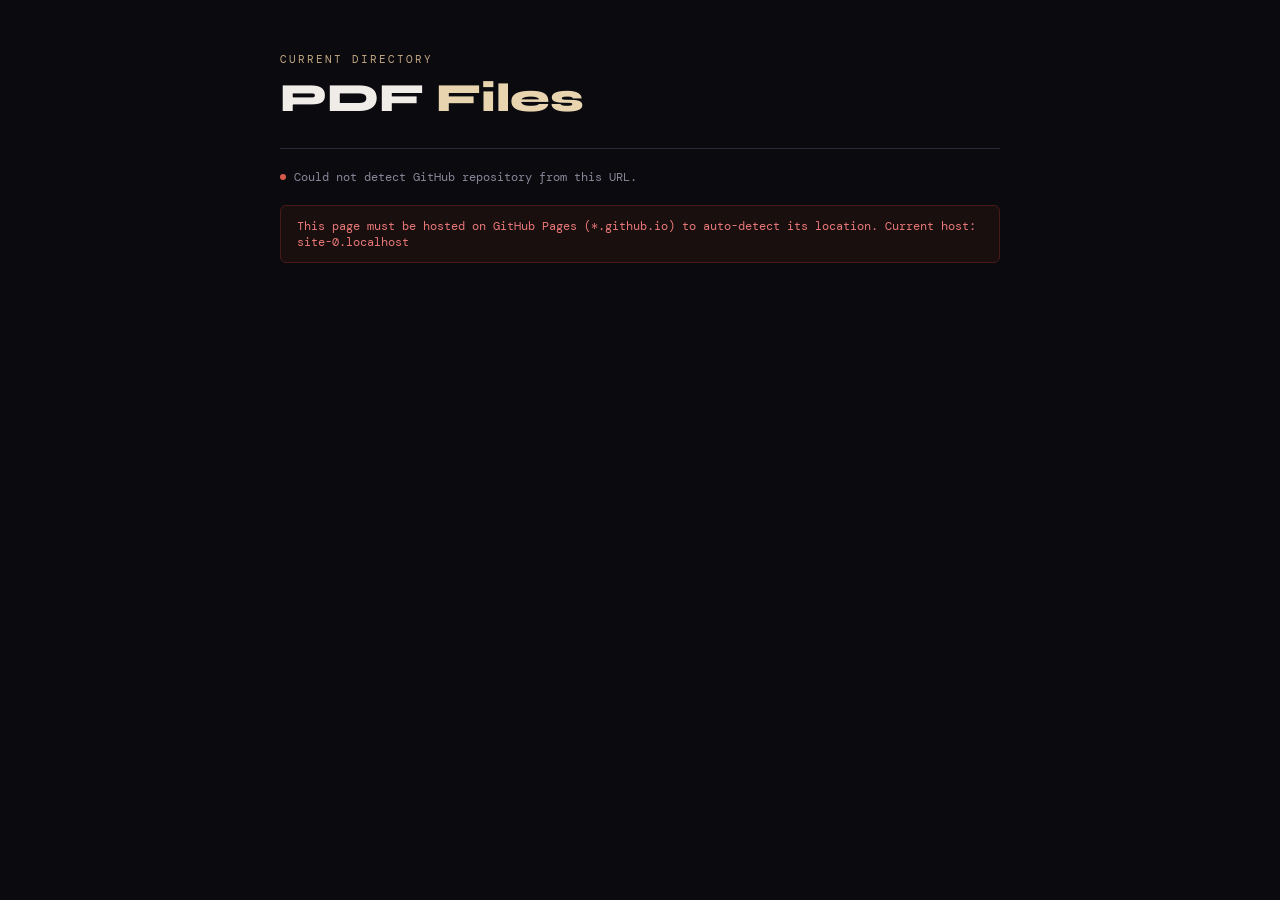
<file: pdf/index.html>
<!DOCTYPE html>
<html lang="en">
<head>
<meta charset="UTF-8">
<meta name="viewport" content="width=device-width, initial-scale=1.0">
<title>PDFs in this folder</title>
<link rel="preconnect" href="https://fonts.googleapis.com">
<link href="https://fonts.googleapis.com/css2?family=DM+Mono:wght@400;500&family=Syne:wght@400;700;800&display=swap" rel="stylesheet">
<style>
  *, *::before, *::after { box-sizing: border-box; margin: 0; padding: 0; }

  :root {
    --bg: #0a0a0f;
    --surface: #111118;
    --card: #16161f;
    --border: #2a2a3a;
    --border-h: #4a4a6a;
    --accent: #e8d5b0;
    --accent2: #c4a882;
    --text: #f0ede8;
    --muted: #8a8799;
    --dim: #4a4860;
    --red: #d45a4a;
    --green: #5ab87a;
    --font-head: 'Syne', sans-serif;
    --font-mono: 'DM Mono', monospace;
  }

  body {
    background: var(--bg);
    color: var(--text);
    font-family: var(--font-mono);
    min-height: 100vh;
    display: flex;
    flex-direction: column;
    align-items: center;
    padding: 52px 24px 80px;
  }

  .wrap { width: 100%; max-width: 720px; }

  .eyebrow {
    font-size: 11px;
    letter-spacing: 0.18em;
    text-transform: uppercase;
    color: var(--accent2);
    margin-bottom: 10px;
    font-family: var(--font-mono);
  }

  h1 {
    font-family: var(--font-head);
    font-size: clamp(26px, 5vw, 40px);
    font-weight: 800;
    color: var(--text);
    line-height: 1.1;
    margin-bottom: 6px;
  }

  h1 span { color: var(--accent); }

  .repo-path {
    font-size: 12px;
    color: var(--dim);
    margin-top: 4px;
    word-break: break-all;
  }

  .repo-path strong { color: var(--muted); }

  hr {
    border: none;
    border-top: 1px solid var(--border);
    margin: 28px 0 20px;
  }

  /* status */
  .status {
    display: flex;
    align-items: center;
    gap: 8px;
    font-size: 12px;
    color: var(--muted);
    margin-bottom: 20px;
  }

  .dot {
    width: 6px; height: 6px;
    border-radius: 50%;
    background: var(--dim);
    flex-shrink: 0;
  }

  .dot.spin { background: var(--accent2); animation: pulse 1s infinite; }
  .dot.ok   { background: var(--green); }
  .dot.err  { background: var(--red); }

  @keyframes pulse { 0%,100%{opacity:1} 50%{opacity:.25} }

  /* error */
  .err-box {
    background: #1a0f0f;
    border: 1px solid #4a1a1a;
    color: #e87878;
    border-radius: 6px;
    padding: 12px 16px;
    font-size: 12px;
    margin-bottom: 16px;
    display: none;
  }
  .err-box.show { display: block; }

  /* results header */
  .rhead {
    display: flex;
    align-items: center;
    justify-content: space-between;
    margin-bottom: 14px;
  }

  .count { font-size: 13px; color: var(--accent); font-family: var(--font-head); font-weight: 700; }

  /* pdf cards */
  .pdf-list { display: flex; flex-direction: column; gap: 8px; }

  .pdf-card {
    background: var(--card);
    border: 1px solid var(--border);
    border-radius: 8px;
    padding: 13px 16px;
    display: grid;
    grid-template-columns: 34px 1fr auto;
    align-items: center;
    gap: 12px;
    transition: border-color .18s, background .18s;
    animation: fadeUp .22s ease both;
  }

  .pdf-card:hover { border-color: var(--border-h); background: #1b1b28; }

  @keyframes fadeUp {
    from { opacity:0; transform:translateY(6px); }
    to   { opacity:1; transform:translateY(0); }
  }

  .pdf-icon {
    width: 34px; height: 34px;
    border-radius: 6px;
    background: #200f0f;
    border: 1px solid #5a2020;
    display: flex; align-items: center; justify-content: center;
    flex-shrink: 0;
  }

  .pdf-icon svg { width: 17px; height: 17px; fill: #d45a4a; }

  .pdf-name {
    font-size: 13px;
    font-weight: 500;
    color: var(--text);
    white-space: nowrap;
    overflow: hidden;
    text-overflow: ellipsis;
    margin-bottom: 2px;
  }

  .pdf-size { font-size: 11px; color: var(--muted); }

  .pdf-actions { display: flex; gap: 6px; flex-shrink: 0; }

  .abtn {
    background: var(--surface);
    border: 1px solid var(--border);
    color: var(--muted);
    font-family: var(--font-mono);
    font-size: 11px;
    padding: 5px 10px;
    border-radius: 4px;
    cursor: pointer;
    text-decoration: none;
    display: inline-flex;
    align-items: center;
    gap: 4px;
    transition: border-color .18s, color .18s;
    white-space: nowrap;
  }

  .abtn:hover { border-color: var(--border-h); color: var(--text); }

  .abtn.dl {
    background: #1e1a0f;
    border-color: #4a3e20;
    color: var(--accent2);
  }

  .abtn.dl:hover { border-color: var(--accent); color: var(--accent); }

  /* empty */
  .empty {
    text-align: center;
    padding: 60px 0;
    color: var(--dim);
    font-size: 13px;
    display: none;
  }

  .empty.show { display: block; }
  .empty-icon { font-size: 32px; margin-bottom: 10px; opacity: .35; }

  @media (max-width: 480px) {
    .pdf-card { grid-template-columns: 34px 1fr; }
    .pdf-actions { grid-column: 1/-1; padding-left: 46px; }
  }
</style>
</head>
<body>
<div class="wrap">
  <p class="eyebrow">Current directory</p>
  <h1>PDF <span>Files</span></h1>
  <p class="repo-path" id="repo-path"></p>

  <hr>

  <div class="status" id="status">
    <div class="dot spin" id="dot"></div>
    <span id="status-txt">Detecting repository…</span>
  </div>

  <div class="err-box" id="err-box"></div>

  <div id="results" style="display:none">
    <div class="rhead">
      <div class="count" id="count"></div>
    </div>
    <div class="pdf-list" id="pdf-list"></div>
    <div class="empty" id="empty">
      <div class="empty-icon">📂</div>
      <div>No PDF files found in this directory.</div>
    </div>
  </div>
</div>

<script>
  function fmt(bytes) {
    if (!bytes) return '';
    if (bytes < 1024) return bytes + ' B';
    if (bytes < 1048576) return (bytes / 1024).toFixed(1) + ' KB';
    return (bytes / 1048576).toFixed(2) + ' MB';
  }

  function setStatus(state, txt) {
    document.getElementById('dot').className = 'dot ' + state;
    document.getElementById('status-txt').textContent = txt;
  }

  function showErr(msg) {
    const b = document.getElementById('err-box');
    b.textContent = msg;
    b.classList.add('show');
  }

  function parseLocation() {
    // Works when hosted on GitHub Pages at:
    // https://<owner>.github.io/<repo>/path/to/file.html
    // or raw github.com pages / custom domains aren't supported
    const loc = window.location;
    const host = loc.hostname; // e.g. abhimanyughjk.github.io
    const pathname = loc.pathname; // e.g. /repo/folder/pdf-viewer.html

    // github.io pattern
    const ghio = host.match(/^([^.]+)\.github\.io$/);
    if (ghio) {
      const owner = ghio[1];
      const parts = pathname.replace(/^\//, '').split('/');
      // parts[0] = repo name, rest = path inside repo
      const repo = parts[0] || '';
      // directory = everything except the filename (last segment)
      const dirParts = parts.slice(1, -1); // drop repo and filename
      const dirPath = dirParts.join('/');
      return { owner, repo, branch: 'HEAD', dirPath };
    }

    // Fallback: try to detect if running from a raw github URL
    // https://raw.githubusercontent.com/<owner>/<repo>/<branch>/path/file.html
    if (host === 'raw.githubusercontent.com') {
      const parts = pathname.replace(/^\//, '').split('/');
      const owner = parts[0], repo = parts[1], branch = parts[2];
      const dirParts = parts.slice(3, -1);
      return { owner, repo, branch, dirPath: dirParts.join('/') };
    }

    return null;
  }

  async function init() {
    const loc = parseLocation();

    if (!loc) {
      setStatus('err', 'Could not detect GitHub repository from this URL.');
      showErr(
        'This page must be hosted on GitHub Pages (*.github.io) to auto-detect its location. ' +
        'Current host: ' + window.location.hostname
      );
      return;
    }

    const { owner, repo, branch, dirPath } = loc;
    const displayPath = `${owner}/${repo}${dirPath ? '/' + dirPath : ''}`;
    document.getElementById('repo-path').innerHTML = `<strong>${displayPath}</strong>`;
    document.title = 'PDFs — ' + displayPath;

    setStatus('spin', `Scanning ${displayPath}…`);

    const apiPath = dirPath || '';
    const url = `https://api.github.com/repos/${owner}/${repo}/contents/${apiPath}?ref=${branch}`;

    try {
      const res = await fetch(url, { headers: { Accept: 'application/vnd.github.v3+json' } });

      if (!res.ok) {
        if (res.status === 404) throw new Error('Repository or path not found. Make sure the repo is public.');
        if (res.status === 403) throw new Error('GitHub API rate limit hit. Wait a minute and try again.');
        throw new Error('GitHub API error: ' + res.status);
      }

      const items = await res.json();
      const pdfs = (Array.isArray(items) ? items : [items])
        .filter(f => f.type === 'file' && f.name.toLowerCase().endsWith('.pdf'))
        .sort((a, b) => a.name.localeCompare(b.name));

      setStatus('ok', pdfs.length
        ? `Found ${pdfs.length} PDF${pdfs.length !== 1 ? 's' : ''} in this directory.`
        : 'Scan complete.');

      document.getElementById('results').style.display = 'block';
      document.getElementById('count').textContent =
        pdfs.length + ' PDF' + (pdfs.length !== 1 ? 's' : '') + ' found';

      if (pdfs.length === 0) {
        document.getElementById('empty').classList.add('show');
        return;
      }

      const list = document.getElementById('pdf-list');
      pdfs.forEach((pdf, i) => {
        const card = document.createElement('div');
        card.className = 'pdf-card';
        card.style.animationDelay = (i * 35) + 'ms';
        card.innerHTML = `
          <div class="pdf-icon">
            <svg viewBox="0 0 24 24"><path d="M14 2H6a2 2 0 0 0-2 2v16a2 2 0 0 0 2 2h12a2 2 0 0 0 2-2V8l-6-6zm-1 7V3.5L18.5 9H13zm-3.5 8.5c-.25 0-.45-.08-.62-.25-.42-.42-.27-1.1.08-1.78.36-.68.94-1.42 1.62-2.04-.5-1.17-.84-2.27-.84-3.13 0-.75.28-1.3 1.01-1.3.68 0 1.01.5 1.01 1.3 0 .68-.33 1.6-.76 2.6.25.43.5.83.76 1.1.34.34.67.5 1.09.5.5 0 1-.25 1.42-.75.17-.18.35-.27.59-.27.42 0 .67.34.67.68 0 .17-.08.34-.17.5-.67.76-1.51 1.1-2.51 1.1-.67 0-1.26-.25-1.84-.84l-.25-.34c-.34.42-.67.76-.92 1-.34.17-.67.17-1.17.17z"/></svg>
          </div>
          <div>
            <div class="pdf-name" title="${pdf.name}">${pdf.name}</div>
            <div class="pdf-size">${fmt(pdf.size)}</div>
          </div>
          <div class="pdf-actions">
            ${pdf.download_url ? `<a class="abtn" href="https://docs.google.com/viewer?url=${encodeURIComponent(pdf.download_url)}" target="_blank" rel="noopener">View</a>` : ''}
            ${pdf.download_url ? `<a class="abtn dl" href="${pdf.download_url}" download target="_blank" rel="noopener">↓ Download</a>` : ''}
          </div>
        `;
        list.appendChild(card);
      });

    } catch (err) {
      setStatus('err', 'Scan failed.');
      showErr(err.message);
    }
  }

  init();
</script>
</body>
</html>
</file>
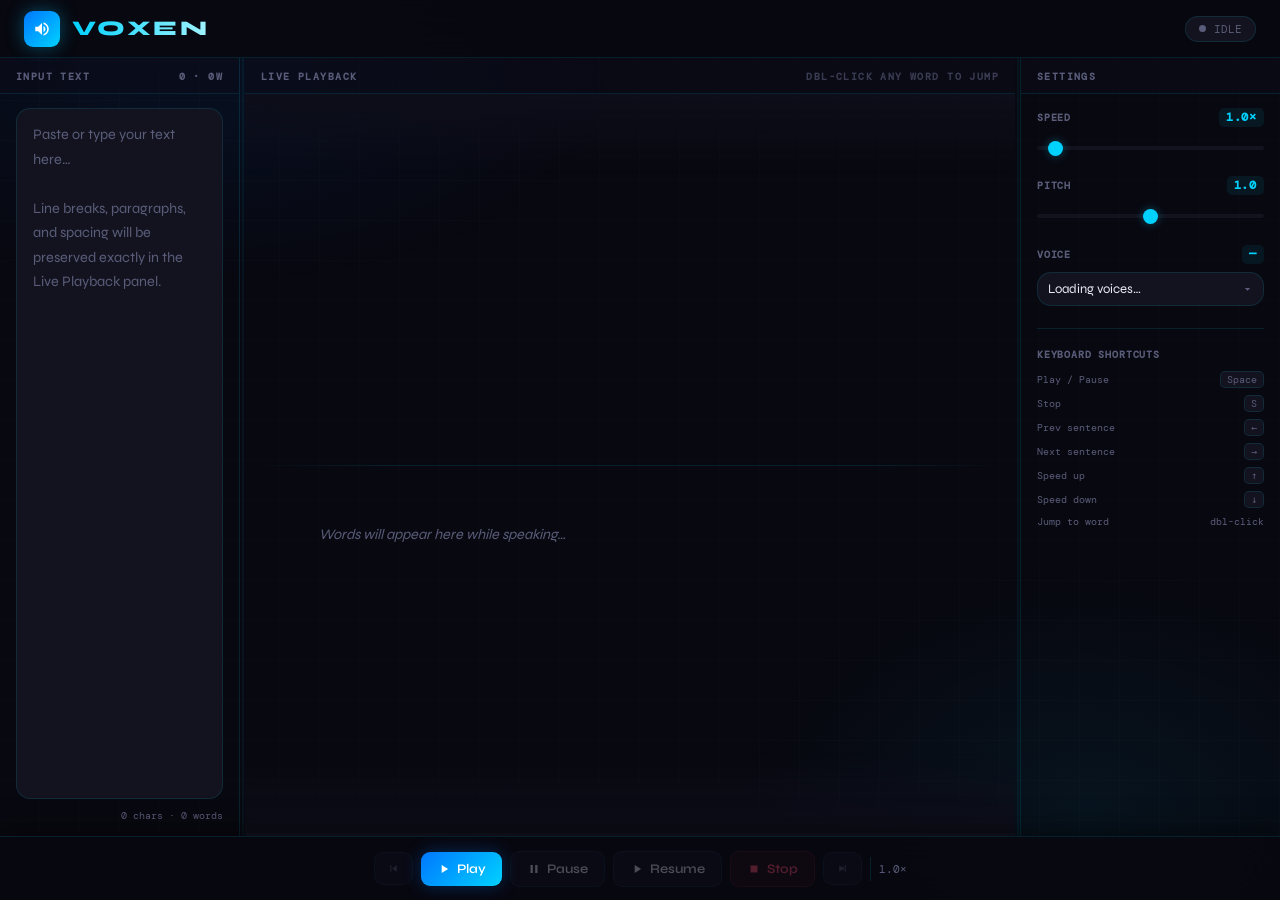
<file: voxen-tts/index.html>
<!DOCTYPE html>
<html lang="en">
<head>
  <meta charset="UTF-8" />
  <meta name="viewport" content="width=device-width, initial-scale=1.0" />
  <title>VOXEN — Text to Speech</title>
  <link rel="preconnect" href="https://fonts.googleapis.com" />
  <link href="https://fonts.googleapis.com/css2?family=Syne:wght@400;600;700;800&family=DM+Mono:wght@300;400;500&display=swap" rel="stylesheet" />
  <style>
    /* ═══ VARIABLES ══════════════════════════════════════ */
    :root {
      --bg:       #080810;
      --surface:  #0e0e1a;
      --surface2: #13131f;
      --border:   rgba(0,210,255,0.12);
      --accent:   #00d2ff;
      --accent2:  #0077ff;
      --glow:     rgba(0,210,255,0.35);
      --text:     #e8eaf6;
      --muted:    #5a5d7a;
      --hl-bg:    rgba(0,210,255,0.22);
      --hl-text:  #00d2ff;
      --ff:       'Syne', sans-serif;
      --mono:     'DM Mono', monospace;
      --r:        14px;
      --ease:     0.2s cubic-bezier(0.4,0,0.2,1);
      --hdr:      58px;   /* header height */
      --bar:      64px;   /* sticky controls bar height */
    }

    /* ═══ RESET ══════════════════════════════════════════ */
    *,*::before,*::after { box-sizing: border-box; margin: 0; padding: 0; }
    html, body {
      height: 100%;
      overflow: hidden; /* no page scroll — panels scroll independently */
    }
    body {
      background: var(--bg);
      color: var(--text);
      font-family: var(--ff);
    }

    /* ═══ GRID BG ═════════════════════════════════════════ */
    body::before {
      content: ''; position: fixed; inset: 0; z-index: 0; pointer-events: none;
      background:
        radial-gradient(ellipse 60% 40% at 15% 10%, rgba(0,119,255,.07) 0%, transparent 55%),
        radial-gradient(ellipse 50% 50% at 85% 90%, rgba(0,210,255,.06) 0%, transparent 55%),
        repeating-linear-gradient(0deg,  transparent, transparent 39px, rgba(255,255,255,.012) 39px, rgba(255,255,255,.012) 40px),
        repeating-linear-gradient(90deg, transparent, transparent 39px, rgba(255,255,255,.012) 39px, rgba(255,255,255,.012) 40px);
    }

    /* ═══ APP SHELL ═══════════════════════════════════════ */
    #app {
      position: relative; z-index: 1;
      display: flex;
      flex-direction: column;
      height: 100vh;
    }

    /* ═══ HEADER ══════════════════════════════════════════ */
    #header {
      height: var(--hdr);
      flex-shrink: 0;
      display: flex; align-items: center; justify-content: space-between;
      padding: 0 1.5rem;
      border-bottom: 1px solid var(--border);
      background: rgba(8,8,16,.9);
      backdrop-filter: blur(16px);
      -webkit-backdrop-filter: blur(16px);
      z-index: 50;
    }
    .logo { display: flex; align-items: center; gap: 12px; }
    .logo-icon {
      width: 36px; height: 36px; border-radius: 9px;
      background: linear-gradient(135deg, var(--accent2), var(--accent));
      display: flex; align-items: center; justify-content: center;
      box-shadow: 0 0 18px var(--glow);
    }
    .logo-icon svg { width: 18px; height: 18px; fill: #fff; }
    .logo-text {
      font-size: 1.3rem; font-weight: 800; letter-spacing: .12em;
      background: linear-gradient(90deg, var(--accent), #a0f4ff);
      -webkit-background-clip: text; background-clip: text;
      -webkit-text-fill-color: transparent;
    }
    .status-badge {
      display: flex; align-items: center; gap: 8px;
      background: var(--surface2); border: 1px solid var(--border);
      border-radius: 100px; padding: 5px 13px;
      font-family: var(--mono); font-size: .7rem; color: var(--muted);
      transition: var(--ease);
    }
    .status-dot {
      width: 7px; height: 7px; border-radius: 50%;
      background: var(--muted); transition: background .3s, box-shadow .3s;
    }
    .status-badge.playing .status-dot { background: var(--accent); box-shadow: 0 0 8px var(--accent); animation: pdot 1s infinite; }
    .status-badge.playing { color: var(--accent); border-color: rgba(0,210,255,.3); }
    .status-badge.paused  .status-dot { background: #ffae00; }
    .status-badge.paused  { color: #ffae00; border-color: rgba(255,174,0,.3); }
    @keyframes pdot { 0%,100%{opacity:1} 50%{opacity:.4} }

    /* ═══ THREE-PANEL WORKSPACE ═══════════════════════════ */
    #workspace {
      flex: 1;
      display: flex;
      overflow: hidden;
      /* calc out header + sticky bar */
      height: calc(100vh - var(--hdr) - var(--bar));
    }

    /* individual panels */
    .panel {
      display: flex;
      flex-direction: column;
      overflow: hidden;
      position: relative;
      min-height: 0; /* critical: prevents flex children from overflowing */
    }
    #panel-controls  { width: 240px; min-width: 160px; max-width: 420px; flex-shrink: 0; border-right: 1px solid var(--border); }
    #panel-playback  { flex: 1; min-width: 200px; min-height: 0; }
    #panel-settings  { width: 260px; min-width: 180px; max-width: 440px; flex-shrink: 0; border-left: 1px solid var(--border); }

    .panel-header {
      flex-shrink: 0;
      padding: 12px 16px 10px;
      border-bottom: 1px solid var(--border);
      background: rgba(13,13,26,.6);
      font-family: var(--mono); font-size: .63rem; font-weight: 600;
      letter-spacing: .14em; text-transform: uppercase; color: var(--muted);
      display: flex; align-items: center; justify-content: space-between;
    }
    .panel-body {
      flex: 1;
      overflow-y: auto;
      padding: 14px 16px;
      scrollbar-width: thin;
      scrollbar-color: rgba(0,210,255,.18) transparent;
    }
    .panel-body::-webkit-scrollbar { width: 4px; }
    .panel-body::-webkit-scrollbar-thumb { background: rgba(0,210,255,.2); border-radius: 4px; }

    /* ═══ RESIZE HANDLE ════════════════════════════════════ */
    .resize-handle {
      width: 5px;
      flex-shrink: 0;
      cursor: col-resize;
      background: transparent;
      position: relative;
      z-index: 10;
      transition: background .15s;
    }
    .resize-handle::after {
      content: '';
      position: absolute; top: 0; bottom: 0;
      left: 50%; transform: translateX(-50%);
      width: 1px;
      background: var(--border);
      transition: background .15s, width .15s;
    }
    .resize-handle:hover::after,
    .resize-handle.dragging::after {
      background: var(--accent);
      width: 2px;
      box-shadow: 0 0 8px var(--glow);
    }

    /* ═══ INPUT SECTION (panel-controls top) ══════════════ */
    #input-area {
      width: 100%; min-height: 160px;
      background: var(--surface2); border: 1px solid var(--border);
      border-radius: var(--r); padding: .9rem 1rem;
      color: var(--text); font-family: var(--ff); font-size: .9rem; line-height: 1.7;
      resize: none; /* manual resize off — panel handles sizing */
      outline: none; transition: border-color .2s, box-shadow .2s;
      flex: 1;
    }
    #input-area::placeholder { color: var(--muted); }
    #input-area:focus { border-color: rgba(0,210,255,.35); box-shadow: 0 0 0 3px rgba(0,210,255,.07); }

    /* textarea grows to fill panel */
    #panel-controls .panel-body {
      display: flex;
      flex-direction: column;
      gap: 10px;
    }
    .char-count { font-family: var(--mono); font-size: .62rem; color: var(--muted); text-align: right; }

    /* ═══ LIVE PLAYBACK ════════════════════════════════════ */
    #output-wrap {
      position: relative;
      flex: 1;
      overflow: hidden;
      display: flex;
      flex-direction: column;
      min-height: 0; /* prevent flex blowout */
    }

    /* The scroll container — we control scroll manually for centering */
    #output-scroll {
      flex: 1;
      overflow-y: auto;
      overflow-x: hidden;
      position: relative;
      min-height: 0;
      scrollbar-width: thin;
      scrollbar-color: rgba(0,210,255,.18) transparent;
      padding: 0; /* padding is on inner */
    }
    #output-scroll::-webkit-scrollbar { width: 4px; }
    #output-scroll::-webkit-scrollbar-thumb { background: rgba(0,210,255,.2); border-radius: 4px; }

    /* Inner text content — preserves whitespace / line breaks */
    #output-display {
      padding: 1.4rem 1.6rem;
      font-size: 1.05rem;
      line-height: 1.95;
      color: var(--text);
      word-break: break-word;
      /* PRESERVE FORMATTING: white-space pre-wrap keeps newlines & spaces */
      white-space: pre-wrap;
      min-height: 100%;
    }

    /* "ghost" spacer above and below so active word can always centre */
    #output-display::before,
    #output-display::after {
      content: '';
      display: block;
    }

    /* word spans */
    .word {
      display: inline;
      border-radius: 4px;
      padding: 2px 3px;
      margin: 0 1px;
      transition: background .12s, color .12s, box-shadow .12s;
      cursor: pointer;
    }
    .word:hover { background: rgba(0,210,255,.1); color: #c0f0ff; }
    .word.active {
      background: var(--hl-bg);
      color: var(--hl-text);
      box-shadow: 0 0 16px rgba(0,210,255,.3);
    }
    .word.spoken { color: var(--muted); }
    .word.skip-flash { animation: skipflash .35s ease forwards; }
    @keyframes skipflash {
      0%   { background: rgba(0,210,255,.7); color: #fff; transform: scale(1.1); }
      100% { background: var(--hl-bg); color: var(--hl-text); transform: scale(1); }
    }

    /* Centre-line: a faint horizontal guide at the middle of the scroll viewport */
    #panel-playback {
      position: relative;
    }
    #panel-playback::after {
      content: '';
      position: absolute;
      /* sits at 50% of output-wrap height, below the panel-header */
      top: calc(50% + 18px); /* ~half of panel-header height offset */
      left: 0; right: 0;
      height: 1px;
      background: linear-gradient(90deg, transparent 0%, rgba(0,210,255,.13) 20%, rgba(0,210,255,.13) 80%, transparent 100%);
      pointer-events: none;
      z-index: 2;
    }

    /* Top/bottom fade overlays so text fades as it scrolls away from centre */
    #output-wrap::before,
    #output-wrap::after {
      content: '';
      position: absolute;
      left: 0; right: 0;
      height: 80px;
      pointer-events: none;
      z-index: 3;
    }
    #output-wrap::before {
      top: 0;
      background: linear-gradient(to bottom, var(--surface) 0%, transparent 100%);
    }
    #output-wrap::after {
      bottom: 3px; /* above progress bar */
      background: linear-gradient(to top, var(--surface) 0%, transparent 100%);
    }

    .dbl-hint {
      position: absolute; top: 8px; right: 12px;
      font-family: var(--mono); font-size: .6rem; color: var(--muted);
      opacity: 0; pointer-events: none; user-select: none;
      transition: opacity .3s;
    }
    #output-wrap:hover .dbl-hint { opacity: .7; }

    .display-placeholder { color: var(--muted); font-style: italic; font-size: .9rem; }

    /* Progress bar at bottom of playback panel */
    .progress-wrap {
      flex-shrink: 0;
      height: 3px; background: var(--surface2); overflow: hidden;
    }
    .progress-bar {
      height: 100%; width: 0%;
      background: linear-gradient(90deg, var(--accent2), var(--accent));
      transition: width .15s linear; box-shadow: 0 0 8px var(--glow);
    }

    /* ═══ SETTINGS PANEL ══════════════════════════════════ */
    .setting-group {
      margin-bottom: 1.4rem;
    }
    .setting-group:last-child { margin-bottom: 0; }
    .setting-label {
      font-family: var(--mono); font-size: .65rem; font-weight: 600;
      letter-spacing: .08em; text-transform: uppercase; color: var(--muted);
      margin-bottom: 8px; display: flex; justify-content: space-between; align-items: center;
    }
    .setting-val {
      font-family: var(--mono); font-size: .72rem; color: var(--accent);
      background: rgba(0,210,255,.08); padding: 2px 7px; border-radius: 5px;
    }
    input[type=range] {
      -webkit-appearance: none; appearance: none;
      width: 100%; height: 4px; background: var(--surface2);
      border-radius: 100px; outline: none; cursor: pointer;
    }
    input[type=range]::-webkit-slider-thumb {
      -webkit-appearance: none; width: 15px; height: 15px; border-radius: 50%;
      background: var(--accent); box-shadow: 0 0 10px var(--glow);
      transition: transform .15s, box-shadow .15s;
    }
    input[type=range]::-webkit-slider-thumb:hover { transform: scale(1.3); box-shadow: 0 0 18px var(--glow); }
    input[type=range]::-moz-range-thumb { width: 15px; height: 15px; border: none; border-radius: 50%; background: var(--accent); box-shadow: 0 0 10px var(--glow); cursor: pointer; }
    .select-wrap { position: relative; }
    select {
      -webkit-appearance: none; appearance: none; width: 100%;
      background: var(--surface2); border: 1px solid var(--border);
      border-radius: var(--r); color: var(--text);
      font-family: var(--ff); font-size: .82rem;
      padding: 8px 32px 8px 10px; outline: none; cursor: pointer;
      transition: border-color .2s;
    }
    select:focus { border-color: rgba(0,210,255,.35); }
    .select-arrow { position: absolute; right: 10px; top: 50%; transform: translateY(-50%); pointer-events: none; color: var(--muted); }

    /* Keyboard hints inside settings panel */
    .kbd-section { margin-top: 1.4rem; border-top: 1px solid var(--border); padding-top: 1.2rem; }
    .kbd-row {
      display: flex; justify-content: space-between; align-items: center;
      margin-bottom: 7px; font-family: var(--mono); font-size: .65rem; color: var(--muted);
    }
    kbd {
      background: var(--surface2); border: 1px solid var(--border);
      border-radius: 5px; padding: 1px 6px;
      font-family: var(--mono); font-size: .63rem; color: var(--muted);
    }

    /* ═══ STICKY CONTROLS BAR ══════════════════════════════ */
    #sticky-bar {
      height: var(--bar);
      flex-shrink: 0;
      display: flex; align-items: center; justify-content: center;
      padding: 0 1.2rem; gap: 8px;
      background: rgba(8,8,16,.92);
      backdrop-filter: blur(24px) saturate(1.6);
      -webkit-backdrop-filter: blur(24px) saturate(1.6);
      border-top: 1px solid var(--border);
      box-shadow: 0 -4px 30px rgba(0,0,0,.5);
      z-index: 50;
    }
    .bar-divider { width: 1px; height: 24px; background: var(--border); flex-shrink: 0; }

    /* ═══ BUTTONS ═════════════════════════════════════════ */
    .btn {
      display: inline-flex; align-items: center; justify-content: center; gap: 6px;
      border: none; cursor: pointer; border-radius: 9px;
      font-family: var(--ff); font-weight: 600; font-size: .82rem;
      padding: 9px 16px; transition: var(--ease);
      position: relative; overflow: hidden; white-space: nowrap;
    }
    .btn::after { content: ''; position: absolute; inset: 0; background: rgba(255,255,255,.05); opacity: 0; transition: opacity .15s; }
    .btn:hover::after { opacity: 1; }
    .btn:active { transform: scale(.96); }
    .btn svg { width: 14px; height: 14px; flex-shrink: 0; }
    .btn:disabled { opacity: .3; cursor: not-allowed; pointer-events: none; }

    .btn-primary { background: linear-gradient(135deg,var(--accent2),var(--accent)); color: #fff; box-shadow: 0 0 18px rgba(0,120,255,.3); }
    .btn-primary:hover { box-shadow: 0 0 26px rgba(0,210,255,.45); }
    .btn-ghost { background: var(--surface2); color: var(--text); border: 1px solid var(--border); }
    .btn-ghost:hover { border-color: rgba(0,210,255,.3); color: var(--accent); }
    .btn-danger { background: rgba(255,60,80,.1); color: #ff5070; border: 1px solid rgba(255,60,80,.2); }
    .btn-danger:hover { background: rgba(255,60,80,.18); }
    .btn-skip { background: var(--surface2); color: var(--muted); border: 1px solid var(--border); padding: 9px 12px; }
    .btn-skip:hover { color: var(--accent); border-color: rgba(0,210,255,.3); }
    .btn-skip svg { width: 13px; height: 13px; }

    /* ═══ RESPONSIVE ═══════════════════════════════════════ */
    @media (max-width: 700px) {
      html, body { overflow: auto; }
      #workspace { flex-direction: column; height: auto; overflow: visible; }
      .panel { width: 100% !important; max-width: 100% !important; min-width: 0 !important; border: none !important; border-bottom: 1px solid var(--border) !important; }
      #output-display { min-height: 300px; }
      .resize-handle { display: none; }
    }
  </style>
</head>
<body>
<div id="app">

  <!-- ══ HEADER ══════════════════════════════════════════ -->
  <div id="header">
    <div class="logo">
      <div class="logo-icon">
        <svg viewBox="0 0 24 24"><path d="M3 9v6h4l5 5V4L7 9H3zm13.5 3c0-1.77-1.02-3.29-2.5-4.03v8.05c1.48-.73 2.5-2.25 2.5-4.02zM14 3.23v2.06c2.89.86 5 3.54 5 6.71s-2.11 5.85-5 6.71v2.06c4.01-.91 7-4.49 7-8.77s-2.99-7.86-7-8.77z"/></svg>
      </div>
      <span class="logo-text">VOXEN</span>
    </div>
    <div class="status-badge" id="status-badge">
      <div class="status-dot"></div>
      <span id="status-text">IDLE</span>
    </div>
  </div>

  <!-- ══ WORKSPACE ═══════════════════════════════════════ -->
  <div id="workspace">

    <!-- LEFT: Controls + Input -->
    <div class="panel" id="panel-controls">
      <div class="panel-header">
        <span>Input Text</span>
        <span id="char-count" style="font-size:.6rem">0 · 0w</span>
      </div>
      <div class="panel-body">
        <textarea id="input-area" placeholder="Paste or type your text here…&#10;&#10;Line breaks, paragraphs, and spacing will be preserved exactly in the Live Playback panel." spellcheck="false"></textarea>
        <div class="char-count" id="char-detail"></div>
      </div>
    </div>

    <!-- RESIZE HANDLE L -->
    <div class="resize-handle" id="rh-left" title="Drag to resize"></div>

    <!-- CENTRE: Live Playback -->
    <div class="panel" id="panel-playback">
      <div class="panel-header">
        <span>Live Playback</span>
        <span style="font-size:.6rem;opacity:.6">dbl-click any word to jump</span>
      </div>
      <div id="output-wrap">
        <div id="output-scroll">
          <!-- spacer so first word can be centred -->
          <div id="top-spacer"></div>
          <div id="output-display">
            <span class="display-placeholder">Words will appear here while speaking…</span>
          </div>
          <!-- spacer so last word can be centred -->
          <div id="bot-spacer"></div>
        </div>
        <div class="progress-wrap">
          <div class="progress-bar" id="progress-bar"></div>
        </div>
        <span class="dbl-hint">double-click any word to jump</span>
      </div>
    </div>

    <!-- RESIZE HANDLE R -->
    <div class="resize-handle" id="rh-right" title="Drag to resize"></div>

    <!-- RIGHT: Settings -->
    <div class="panel" id="panel-settings">
      <div class="panel-header">Settings</div>
      <div class="panel-body">

        <div class="setting-group">
          <div class="setting-label">
            Speed
            <span class="setting-val" id="speed-val">1.0×</span>
          </div>
          <input type="range" id="speed-slider" min="0.5" max="10" step="0.1" value="1" />
        </div>

        <div class="setting-group">
          <div class="setting-label">
            Pitch
            <span class="setting-val" id="pitch-val">1.0</span>
          </div>
          <input type="range" id="pitch-slider" min="0" max="2" step="0.1" value="1" />
        </div>

        <div class="setting-group">
          <div class="setting-label">
            Voice
            <span class="setting-val" id="voice-lang">—</span>
          </div>
          <div class="select-wrap">
            <select id="voice-select"><option value="">Loading voices…</option></select>
            <svg class="select-arrow" viewBox="0 0 24 24" width="13" height="13" fill="currentColor"><path d="M7 10l5 5 5-5z"/></svg>
          </div>
        </div>

        <!-- Keyboard shortcuts reference -->
        <div class="kbd-section">
          <div class="setting-label" style="margin-bottom:10px">Keyboard Shortcuts</div>
          <div class="kbd-row"><span>Play / Pause</span><kbd>Space</kbd></div>
          <div class="kbd-row"><span>Stop</span><kbd>S</kbd></div>
          <div class="kbd-row"><span>Prev sentence</span><kbd>←</kbd></div>
          <div class="kbd-row"><span>Next sentence</span><kbd>→</kbd></div>
          <div class="kbd-row"><span>Speed up</span><kbd>↑</kbd></div>
          <div class="kbd-row"><span>Speed down</span><kbd>↓</kbd></div>
          <div class="kbd-row"><span>Jump to word</span><span>dbl-click</span></div>
        </div>

      </div>
    </div>

  </div><!-- /workspace -->

  <!-- ══ STICKY CONTROLS BAR ══════════════════════════════ -->
  <div id="sticky-bar">

    <!-- ◀ prev sentence -->
    <button class="btn btn-skip" id="btn-prev" disabled title="Prev sentence (←)">
      <svg viewBox="0 0 24 24" fill="currentColor"><path d="M6 6h2v12H6zm3.5 6 8.5 6V6z"/></svg>
    </button>

    <!-- Play -->
    <button class="btn btn-primary" id="btn-play">
      <svg viewBox="0 0 24 24" fill="currentColor"><path d="M8 5v14l11-7z"/></svg>
      Play
    </button>

    <!-- Pause -->
    <button class="btn btn-ghost" id="btn-pause" disabled>
      <svg viewBox="0 0 24 24" fill="currentColor"><path d="M6 19h4V5H6v14zm8-14v14h4V5h-4z"/></svg>
      Pause
    </button>

    <!-- Resume -->
    <button class="btn btn-ghost" id="btn-resume" disabled>
      <svg viewBox="0 0 24 24" fill="currentColor"><path d="M8 5v14l11-7z"/></svg>
      Resume
    </button>

    <!-- Stop -->
    <button class="btn btn-danger" id="btn-stop" disabled>
      <svg viewBox="0 0 24 24" fill="currentColor"><path d="M6 6h12v12H6z"/></svg>
      Stop
    </button>

    <!-- ▶ next sentence -->
    <button class="btn btn-skip" id="btn-next" disabled title="Next sentence (→)">
      <svg viewBox="0 0 24 24" fill="currentColor"><path d="M6 18l8.5-6L6 6v12zm2.5-6 5.5 4V8l-5.5 4zM16 6h2v12h-2z"/></svg>
    </button>

    <div class="bar-divider"></div>

    <!-- Speed quick display -->
    <span style="font-family:var(--mono);font-size:.7rem;color:var(--muted)">
      <span id="bar-speed">1.0×</span>
    </span>

  </div><!-- /sticky-bar -->

</div><!-- /app -->

<script>
/* ═══════════════════════════════════════════════════════════
   VOXEN v4
   - Three-panel resizable layout
   - Active word centred in Live Playback
   - Text formatting preserved (pre-wrap)
   - Double-click skip + prev/next sentence
   ═══════════════════════════════════════════════════════════ */
(function () {
  'use strict';

  // ── DOM ──────────────────────────────────────────────────
  const inputArea    = document.getElementById('input-area');
  const outputDisp   = document.getElementById('output-display');
  const outputScroll = document.getElementById('output-scroll');
  const topSpacer    = document.getElementById('top-spacer');
  const botSpacer    = document.getElementById('bot-spacer');
  const progressBar  = document.getElementById('progress-bar');
  const statusBadge  = document.getElementById('status-badge');
  const statusText   = document.getElementById('status-text');
  const charCount    = document.getElementById('char-count');
  const charDetail   = document.getElementById('char-detail');

  const btnPlay   = document.getElementById('btn-play');
  const btnPause  = document.getElementById('btn-pause');
  const btnResume = document.getElementById('btn-resume');
  const btnStop   = document.getElementById('btn-stop');
  const btnPrev   = document.getElementById('btn-prev');
  const btnNext   = document.getElementById('btn-next');

  const speedSlider = document.getElementById('speed-slider');
  const pitchSlider = document.getElementById('pitch-slider');
  const speedVal    = document.getElementById('speed-val');
  const pitchVal    = document.getElementById('pitch-val');
  const barSpeed    = document.getElementById('bar-speed');
  const voiceSelect = document.getElementById('voice-select');
  const voiceLang   = document.getElementById('voice-lang');

  const panelControls  = document.getElementById('panel-controls');
  const panelSettings  = document.getElementById('panel-settings');
  const rhLeft         = document.getElementById('rh-left');
  const rhRight        = document.getElementById('rh-right');

  // ── STATE ────────────────────────────────────────────────
  let utterance      = null;
  let wordSpans      = [];
  let wordOffsets    = [];
  let sentenceStarts = [];
  let fullText       = '';
  let totalChars     = 0;
  let isSpeaking     = false;
  let isPaused       = false;
  let voices         = [];
  let activeIdx      = -1;

  // ── SETTINGS ─────────────────────────────────────────────
  const KEY = 'voxen_settings';
  function loadSettings() {
    try {
      const s = JSON.parse(localStorage.getItem(KEY)||'{}');
      if (s.speed) speedSlider.value = s.speed;
      if (s.pitch) pitchSlider.value = s.pitch;
      if (s.voice) voiceSelect.dataset.savedVoice = s.voice;
      if (s.leftW)  panelControls.style.width = s.leftW;
      if (s.rightW) panelSettings.style.width  = s.rightW;
      updateSliders();
    } catch(e){}
  }
  function saveSettings() {
    try {
      localStorage.setItem(KEY, JSON.stringify({
        speed:  speedSlider.value,
        pitch:  pitchSlider.value,
        voice:  voiceSelect.value,
        leftW:  panelControls.style.width,
        rightW: panelSettings.style.width,
      }));
    } catch(e){}
  }
  function updateSliders() {
    const spd = parseFloat(speedSlider.value).toFixed(1);
    speedVal.textContent = spd + '×';
    barSpeed.textContent = spd + '×';
    pitchVal.textContent = parseFloat(pitchSlider.value).toFixed(1);
  }

  // ── RESIZE HANDLES ───────────────────────────────────────
  function initResize(handle, getPanel, side) {
    let startX, startW;
    handle.addEventListener('mousedown', e => {
      startX = e.clientX;
      startW = getPanel().offsetWidth;
      handle.classList.add('dragging');
      document.body.style.cursor = 'col-resize';
      document.body.style.userSelect = 'none';

      function onMove(e) {
        const dx = side === 'left' ? e.clientX - startX : startX - e.clientX;
        const panel = getPanel();
        const minW = parseInt(panel.style.minWidth || getComputedStyle(panel).minWidth);
        const maxW = parseInt(panel.style.maxWidth || getComputedStyle(panel).maxWidth);
        panel.style.width = Math.min(maxW, Math.max(minW, startW + dx)) + 'px';
        adjustSpacers();
      }
      function onUp() {
        handle.classList.remove('dragging');
        document.body.style.cursor = '';
        document.body.style.userSelect = '';
        document.removeEventListener('mousemove', onMove);
        document.removeEventListener('mouseup',   onUp);
        saveSettings();
      }
      document.addEventListener('mousemove', onMove);
      document.addEventListener('mouseup',   onUp);
    });
  }

  initResize(rhLeft,  () => panelControls, 'left');
  initResize(rhRight, () => panelSettings,  'right');

  // ── SPACERS FOR CENTRING ─────────────────────────────────
  // Set top/bottom spacers to half the scroll container height
  // so the first/last word can sit in the vertical centre.
  function adjustSpacers() {
    const h = outputScroll.clientHeight;
    const half = Math.floor(h / 2);
    topSpacer.style.height = half + 'px';
    botSpacer.style.height = half + 'px';
  }
  window.addEventListener('resize', adjustSpacers);
  // Also after fonts load
  document.fonts.ready.then(adjustSpacers);

  // ── VOICES ───────────────────────────────────────────────
  function populateVoices() {
    voices = speechSynthesis.getVoices();
    if (!voices.length) return;
    voiceSelect.innerHTML = '';
    voices.forEach((v,i) => {
      const o = document.createElement('option');
      o.value = i; o.textContent = `${v.name} (${v.lang})`;
      voiceSelect.appendChild(o);
    });
    const saved = voiceSelect.dataset.savedVoice;
    if (saved) { const idx = voices.findIndex(v=>v.name===saved); if(idx>=0) voiceSelect.value=idx; }
    updateVoiceLang();
  }
  function updateVoiceLang() { const v=voices[voiceSelect.value]; voiceLang.textContent=v?v.lang:'—'; }
  speechSynthesis.onvoiceschanged = populateVoices;
  populateVoices();

  // ── SENTENCE DETECTION ───────────────────────────────────
  function buildSentenceStarts() {
    sentenceStarts = [0];
    for (let i=0; i<wordSpans.length-1; i++) {
      if (/[.!?]["']?$/.test(wordSpans[i].textContent)) {
        sentenceStarts.push(i+1);
      }
    }
  }
  function sentenceOfWord(wi) {
    let si=0;
    for (let i=0; i<sentenceStarts.length; i++) {
      if (sentenceStarts[i]<=wi) si=i; else break;
    }
    return si;
  }

  // ── RENDER SPANS ─────────────────────────────────────────
  // IMPORTANT: we use white-space:pre-wrap on outputDisplay,
  // so we insert text nodes with the ORIGINAL whitespace/newlines
  // between word spans — preserving the pasted text layout exactly.
  function renderSpans(text) {
    outputDisp.innerHTML = '';
    wordSpans   = [];
    wordOffsets = [];

    if (!text.trim()) {
      outputDisp.innerHTML = '<span class="display-placeholder">Words will appear here while speaking…</span>';
      return;
    }

    const frag = document.createDocumentFragment();
    let i = 0;

    while (i < text.length) {
      // Collect whitespace (preserve newlines as-is for pre-wrap)
      let ws = '';
      while (i < text.length && /\s/.test(text[i])) { ws += text[i]; i++; }
      if (ws) frag.appendChild(document.createTextNode(ws));

      // Collect a word
      const start = i;
      let word = '';
      while (i < text.length && !/\s/.test(text[i])) { word += text[i]; i++; }
      if (word) {
        const s = document.createElement('span');
        s.className = 'word';
        s.textContent = word;
        s.dataset.idx = wordSpans.length;
        frag.appendChild(s);
        wordSpans.push(s);
        wordOffsets.push(start);
      }
    }

    outputDisp.appendChild(frag);
    buildSentenceStarts();
    adjustSpacers();
  }

  // ── HIGHLIGHT & CENTRE ───────────────────────────────────
  function clearHighlights() {
    wordSpans.forEach(s => s.classList.remove('active','spoken'));
    activeIdx = -1;
  }

  // Scroll so that the active word sits at the vertical centre
  // of outputScroll. Uses getBoundingClientRect for accuracy with
  // pre-wrap inline text (offsetTop is unreliable for inline spans).
  function scrollToCenter(el) {
    const scrollRect = outputScroll.getBoundingClientRect();
    const elRect     = el.getBoundingClientRect();

    // Current scroll position + offset of el centre relative to scroll container centre
    const elCentre    = elRect.top + elRect.height / 2;
    const scrollCentre = scrollRect.top + scrollRect.height / 2;
    const delta       = elCentre - scrollCentre;

    outputScroll.scrollBy({ top: delta, behavior: 'smooth' });
  }

  function highlightWord(ci) {
    // binary search
    let lo=0, hi=wordOffsets.length-1, found=-1;
    while (lo<=hi) { const m=(lo+hi)>>1; if(wordOffsets[m]<=ci){found=m;lo=m+1;}else hi=m-1; }
    if (found===activeIdx||found<0) return;
    if (activeIdx>=0) { wordSpans[activeIdx].classList.remove('active'); wordSpans[activeIdx].classList.add('spoken'); }
    activeIdx = found;
    wordSpans[activeIdx].classList.add('active');
    wordSpans[activeIdx].classList.remove('spoken');
    scrollToCenter(wordSpans[activeIdx]);
    if (totalChars>0) progressBar.style.width = Math.min((ci/totalChars)*100, 100) + '%';
    updateSkipButtons();
  }

  function setActiveWord(wi) {
    if (wi<0||wi>=wordSpans.length) return;
    wordSpans.forEach((s,i)=>{ s.classList.remove('active','spoken'); if(i<wi) s.classList.add('spoken'); });
    activeIdx = wi;
    wordSpans[activeIdx].classList.add('active');
    scrollToCenter(wordSpans[activeIdx]);
    if (totalChars>0) progressBar.style.width = Math.min((wordOffsets[wi]/totalChars)*100, 100) + '%';
    updateSkipButtons();
  }

  // ── STATUS / BUTTONS ─────────────────────────────────────
  function setStatus(s) {
    statusBadge.className = 'status-badge ' + s;
    statusText.textContent = ({idle:'IDLE',playing:'PLAYING',paused:'PAUSED',done:'DONE'})[s]||'IDLE';
  }
  function setButtons(s) {
    btnPlay.disabled   = s!=='idle';
    btnPause.disabled  = s!=='playing';
    btnResume.disabled = s!=='paused';
    btnStop.disabled   = s==='idle';
    updateSkipButtons();
  }
  function updateSkipButtons() {
    const active = isSpeaking||isPaused;
    btnPrev.disabled = !active || activeIdx<=0;
    btnNext.disabled = !active || sentenceOfWord(activeIdx)>=sentenceStarts.length-1;
  }

  // ── SKIP TO WORD ─────────────────────────────────────────
  function skipToWord(wi) {
    if (!fullText||wi<0||wi>=wordSpans.length) return;
    const el = wordSpans[wi];
    el.classList.remove('skip-flash'); void el.offsetWidth; el.classList.add('skip-flash');

    const wasActive = isSpeaking||isPaused;
    const ci = wordOffsets[wi];
    const remaining = fullText.slice(ci);

    setActiveWord(wi);
    speechSynthesis.cancel();
    isSpeaking=false; isPaused=false;
    if (!wasActive) return;

    const utt = new SpeechSynthesisUtterance(remaining);
    utt.rate  = parseFloat(speedSlider.value);
    utt.pitch = parseFloat(pitchSlider.value);
    if (voices[voiceSelect.value]) utt.voice = voices[voiceSelect.value];

    utt.onboundary = e => { if(e.name==='word') highlightWord(ci+e.charIndex); };
    utt.onstart    = () => { isSpeaking=true; isPaused=false; setStatus('playing'); setButtons('playing'); };
    utt.onend      = () => {
      isSpeaking=false; isPaused=false;
      wordSpans.forEach(s=>{ s.classList.remove('active'); s.classList.add('spoken'); });
      progressBar.style.width='100%';
      setStatus('done'); setButtons('idle');
    };
    utt.onerror = e => {
      if(e.error==='interrupted'||e.error==='canceled') return;
      isSpeaking=false; isPaused=false; setStatus('idle'); setButtons('idle');
    };
    utterance = utt;
    speechSynthesis.speak(utt);
  }

  // ── PREV / NEXT SENTENCE ─────────────────────────────────
  function skipPrevSentence() {
    if (!wordSpans.length) return;
    const curSi = sentenceOfWord(Math.max(activeIdx,0));
    const curStart = sentenceStarts[curSi];
    const nearStart = (activeIdx - curStart) < 3;
    const targetSi = (nearStart&&curSi>0) ? curSi-1 : curSi;
    skipToWord(sentenceStarts[targetSi]);
  }
  function skipNextSentence() {
    if (!wordSpans.length) return;
    const curSi = sentenceOfWord(Math.max(activeIdx,0));
    if (curSi < sentenceStarts.length-1) skipToWord(sentenceStarts[curSi+1]);
  }

  // ── PLAY ─────────────────────────────────────────────────
  function play() {
    const text = inputArea.value;
    if (!text.trim()) {
      inputArea.focus();
      inputArea.style.borderColor='rgba(255,60,80,.5)';
      setTimeout(()=>(inputArea.style.borderColor=''), 800);
      return;
    }
    speechSynthesis.cancel();
    fullText = text;
    renderSpans(text);
    clearHighlights();
    progressBar.style.width='0%';
    totalChars = text.length;
    // Scroll to top
    outputScroll.scrollTop = 0;

    utterance = new SpeechSynthesisUtterance(text);
    utterance.rate  = parseFloat(speedSlider.value);
    utterance.pitch = parseFloat(pitchSlider.value);
    if (voices[voiceSelect.value]) utterance.voice = voices[voiceSelect.value];

    utterance.onboundary = e => { if(e.name==='word') highlightWord(e.charIndex); };
    utterance.onstart    = () => { isSpeaking=true; isPaused=false; setStatus('playing'); setButtons('playing'); };
    utterance.onend      = () => {
      isSpeaking=false; isPaused=false;
      wordSpans.forEach(s=>{ s.classList.remove('active'); s.classList.add('spoken'); });
      progressBar.style.width='100%';
      setStatus('done'); setButtons('idle');
      setTimeout(()=>{ setStatus('idle'); progressBar.style.width='0%'; }, 3000);
    };
    utterance.onerror = e => {
      if(e.error==='interrupted'||e.error==='canceled') return;
      isSpeaking=false; isPaused=false; setStatus('idle'); setButtons('idle');
    };
    speechSynthesis.speak(utterance);
  }

  function pause()  { if(isSpeaking&&!isPaused){speechSynthesis.pause();isPaused=true;setStatus('paused');setButtons('paused');} }
  function resume() { if(isPaused){speechSynthesis.resume();isPaused=false;setStatus('playing');setButtons('playing');} }
  function stop()   { speechSynthesis.cancel();isSpeaking=false;isPaused=false;clearHighlights();progressBar.style.width='0%';setStatus('idle');setButtons('idle'); }

  // ── METRICS ──────────────────────────────────────────────
  function updateMetrics() {
    const t = inputArea.value;
    const wc = t.trim() ? t.trim().split(/\s+/).length : 0;
    charCount.textContent = t.length + ' · ' + wc + 'w';
    charDetail.textContent = t.length + ' chars · ' + wc + ' words';
  }

  // ── EVENTS ───────────────────────────────────────────────
  btnPlay.addEventListener('click',   play);
  btnPause.addEventListener('click',  pause);
  btnResume.addEventListener('click', resume);
  btnStop.addEventListener('click',   stop);
  btnPrev.addEventListener('click',   skipPrevSentence);
  btnNext.addEventListener('click',   skipNextSentence);

  speedSlider.addEventListener('input', ()=>{ updateSliders(); saveSettings(); });
  pitchSlider.addEventListener('input', ()=>{ updateSliders(); saveSettings(); });
  voiceSelect.addEventListener('change',()=>{ updateVoiceLang(); saveSettings(); });
  inputArea.addEventListener('input', updateMetrics);

  // Double-click to jump
  outputDisp.addEventListener('dblclick', e => {
    const span = e.target.closest('.word');
    if (!span) return;
    const wi = parseInt(span.dataset.idx, 10);
    if (isNaN(wi)) return;
    if (isSpeaking||isPaused) { skipToWord(wi); }
    else if (fullText) { isSpeaking=true; skipToWord(wi); }
  });

  // Keyboard shortcuts
  document.addEventListener('keydown', e => {
    if (e.target===inputArea) return;
    if (e.key===' ') { e.preventDefault(); if(!isSpeaking&&!isPaused) play(); else if(isSpeaking&&!isPaused) pause(); else if(isPaused) resume(); }
    if (e.key==='s'||e.key==='S') { e.preventDefault(); stop(); }
    if (e.key==='ArrowLeft')  { e.preventDefault(); skipPrevSentence(); }
    if (e.key==='ArrowRight') { e.preventDefault(); skipNextSentence(); }
    if (e.key==='ArrowUp')    { e.preventDefault(); speedSlider.value=Math.min(10,parseFloat(speedSlider.value)+0.1).toFixed(1); speedSlider.dispatchEvent(new Event('input')); }
    if (e.key==='ArrowDown')  { e.preventDefault(); speedSlider.value=Math.max(0.5,parseFloat(speedSlider.value)-0.1).toFixed(1); speedSlider.dispatchEvent(new Event('input')); }
  });

  // Chromium background-tab bug workaround
  setInterval(()=>{ if(isSpeaking&&!isPaused&&speechSynthesis.speaking){ speechSynthesis.pause(); speechSynthesis.resume(); } }, 10000);

  // ── INIT ─────────────────────────────────────────────────
  loadSettings();
  updateMetrics();
  setButtons('idle');
  setStatus('idle');
  adjustSpacers();

})();
</script>
</body>
</html>
</file>
